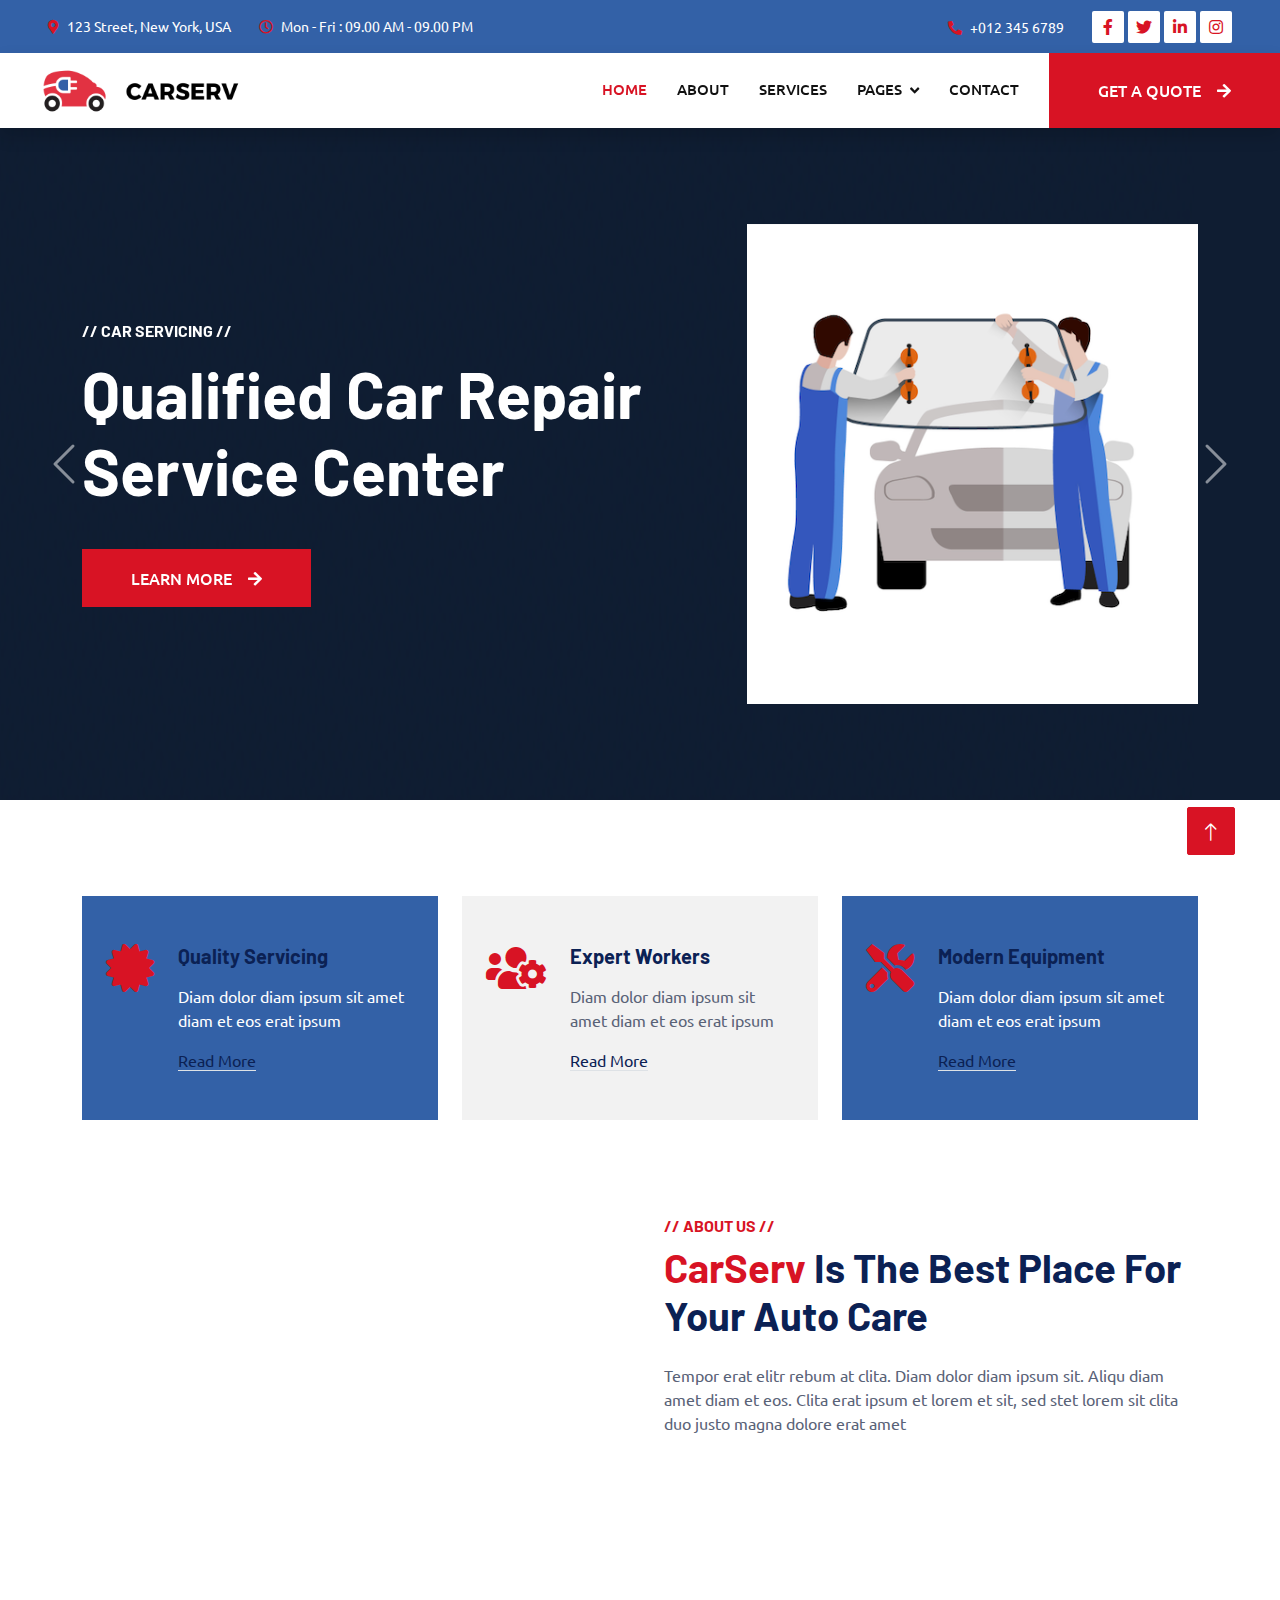
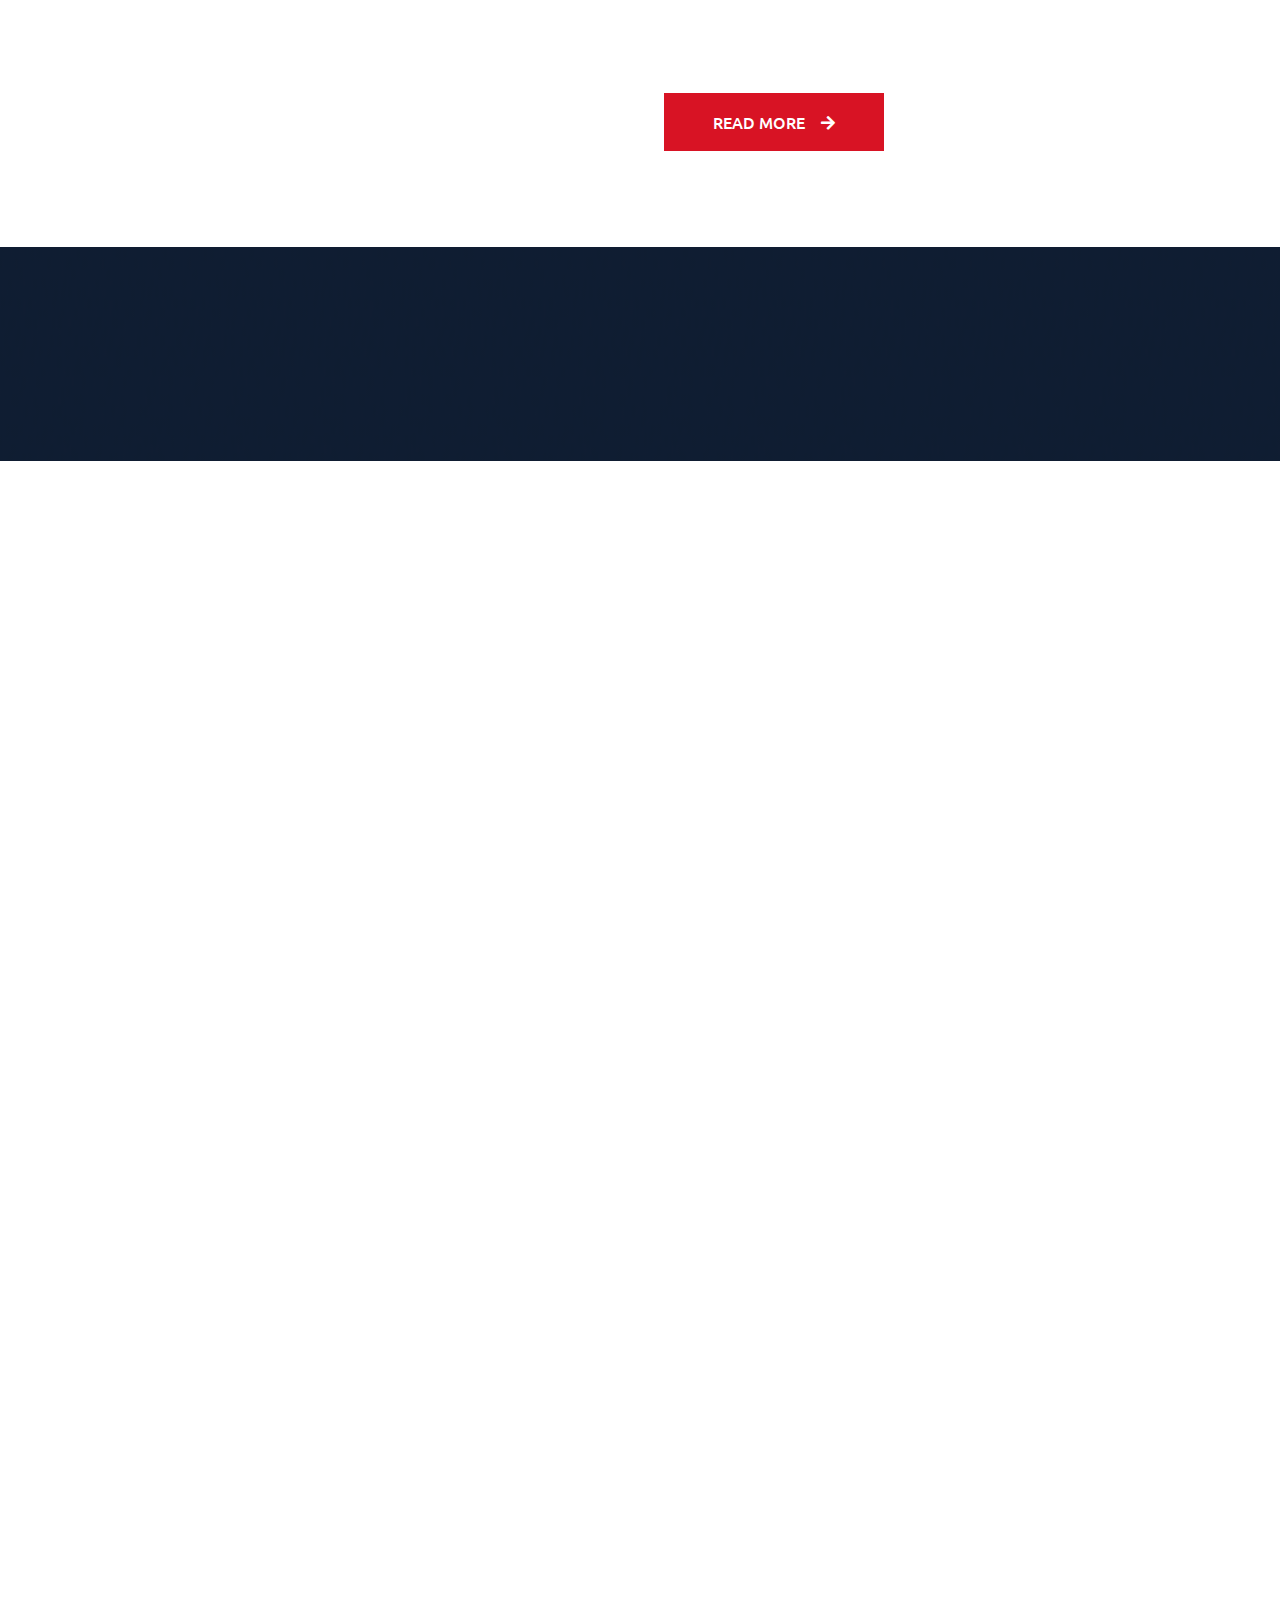
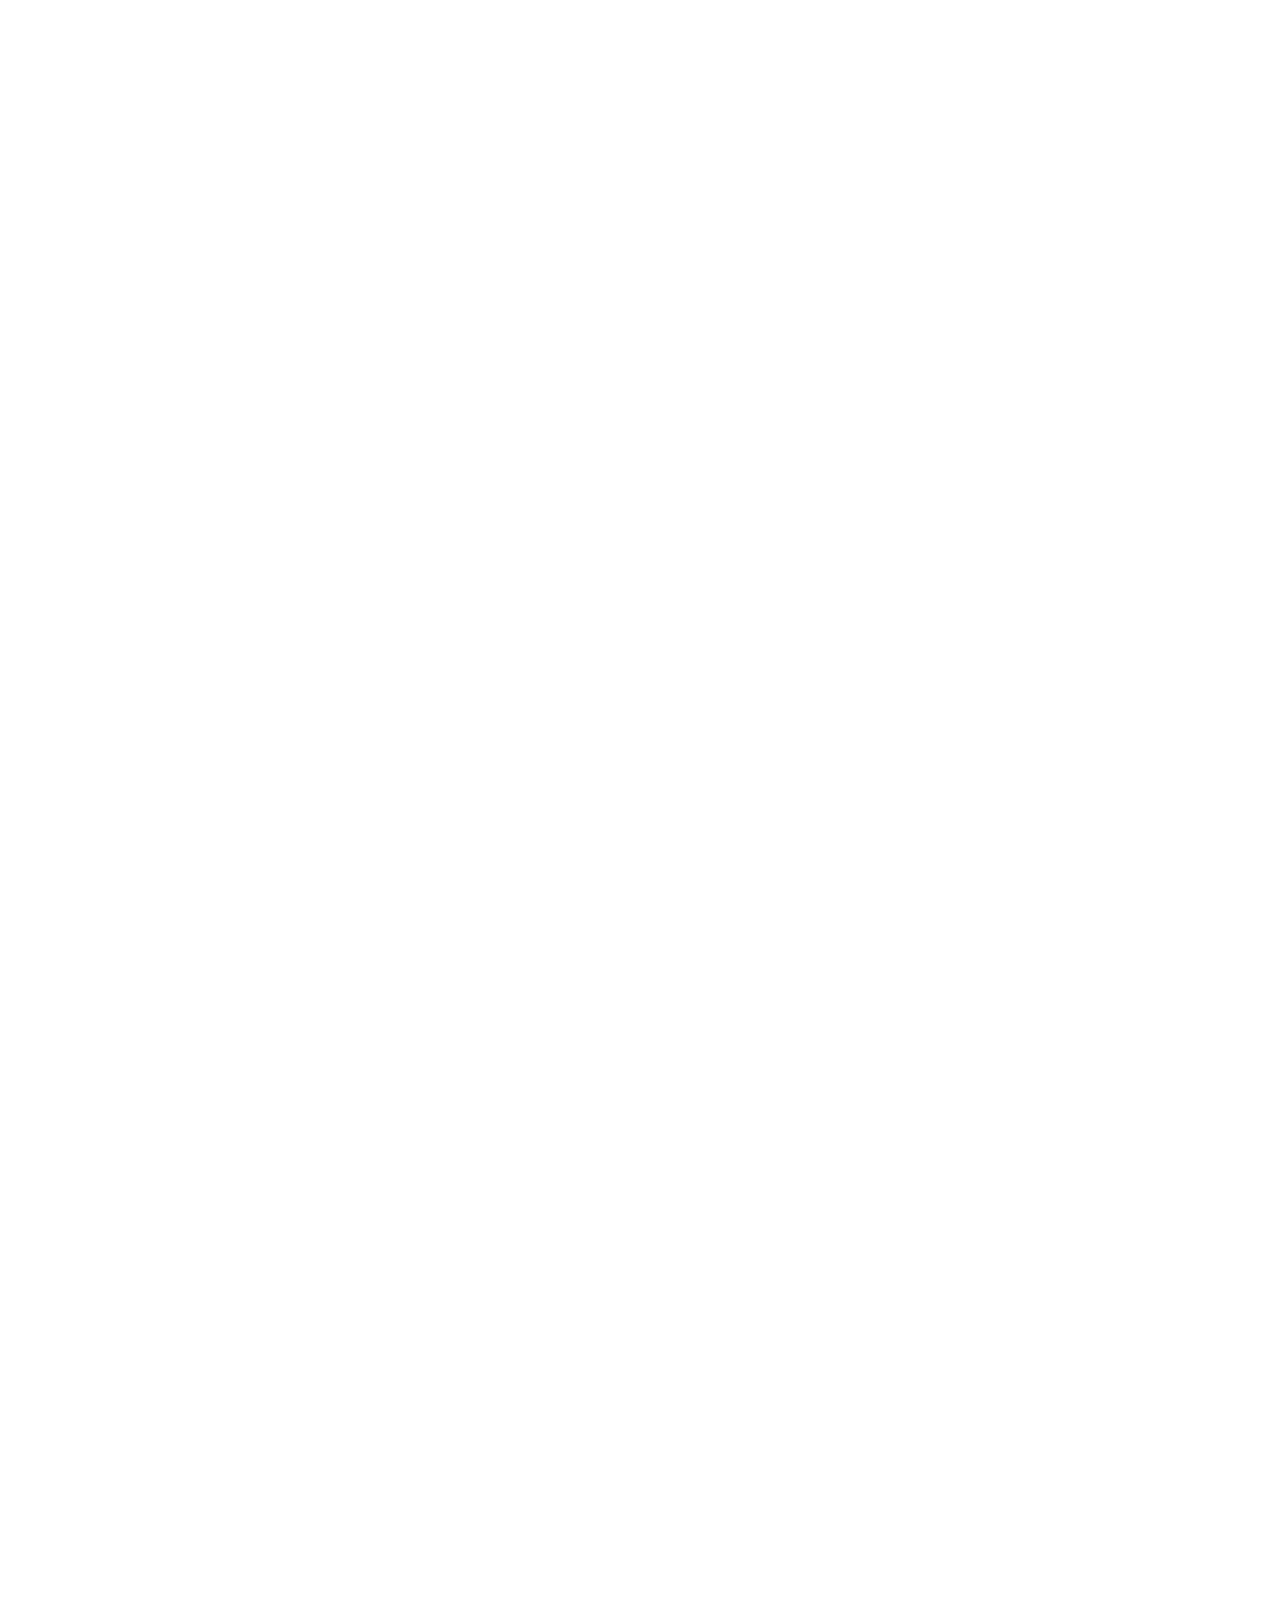
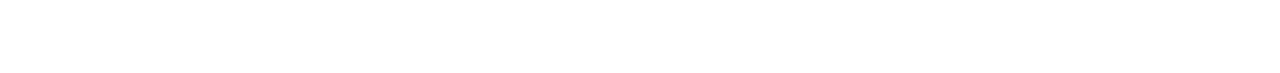
<file: index.html>
<!DOCTYPE html>
<html lang="en">

<head>
    <meta charset="utf-8">
    <title>CarServ - Car Repair HTML Template</title>
    <meta content="width=device-width, initial-scale=1.0" name="viewport">
    <meta content="" name="keywords">
    <meta content="" name="description">

    <!-- Favicon -->
    <link href="img/favicon.ico" rel="icon">

    <!-- Google Web Fonts -->
    <link rel="preconnect" href="https://fonts.googleapis.com">
    <link rel="preconnect" href="https://fonts.gstatic.com" crossorigin>
    <link href="https://fonts.googleapis.com/css2?family=Barlow:wght@600;700&family=Ubuntu:wght@400;500&display=swap" rel="stylesheet"> 

    <!-- Icon Font Stylesheet -->
    <link href="https://cdnjs.cloudflare.com/ajax/libs/font-awesome/5.10.0/css/all.min.css" rel="stylesheet">
    <link href="https://cdn.jsdelivr.net/npm/bootstrap-icons@1.4.1/font/bootstrap-icons.css" rel="stylesheet">

    <!-- Libraries Stylesheet -->
    <link href="lib/animate/animate.min.css" rel="stylesheet">
    <link href="lib/owlcarousel/assets/owl.carousel.min.css" rel="stylesheet">
    <link href="lib/tempusdominus/css/tempusdominus-bootstrap-4.min.css" rel="stylesheet" />

    <!-- Customized Bootstrap Stylesheet -->
    <link href="css/bootstrap.min.css" rel="stylesheet">

    <!-- Template Stylesheet -->
    <link href="css/style.css" rel="stylesheet">
</head>

<body>
    <!-- Spinner Start -->
    <div id="spinner" class="show bg-white position-fixed translate-middle w-100 vh-100 top-50 start-50 d-flex align-items-center justify-content-center">
        <div class="spinner-border text-primary" style="width: 3rem; height: 3rem;" role="status">
            <span class="sr-only">Loading...</span>
        </div>
    </div>
    <!-- Spinner End -->


    <!-- Topbar Start -->
    <div class="container-fluid p-0">
        <div class="row gx-0 d-none d-lg-flex">
            <div class="col-lg-7 px-5 text-start">
                <div class="h-100 d-inline-flex align-items-center py-3 me-4">
                    <small class="fa fa-map-marker-alt text-primary me-2"></small>
                    <small>123 Street, New York, USA</small>
                </div>
                <div class="h-100 d-inline-flex align-items-center py-3">
                    <small class="far fa-clock text-primary me-2"></small>
                    <small>Mon - Fri : 09.00 AM - 09.00 PM</small>
                </div>
            </div>
            <div class="col-lg-5 px-5 text-end">
                <div class="h-100 d-inline-flex align-items-center py-3 me-4">
                    <small class="fa fa-phone-alt text-primary me-2"></small>
                    <small>+012 345 6789</small>
                </div>
                <div class="h-100 d-inline-flex align-items-center">
                    <a class="btn btn-sm-square bg-white text-primary me-1" href=""><i class="fab fa-facebook-f"></i></a>
                    <a class="btn btn-sm-square bg-white text-primary me-1" href=""><i class="fab fa-twitter"></i></a>
                    <a class="btn btn-sm-square bg-white text-primary me-1" href=""><i class="fab fa-linkedin-in"></i></a>
                    <a class="btn btn-sm-square bg-white text-primary me-0" href=""><i class="fab fa-instagram"></i></a>
                </div>
            </div>
        </div>
    </div>
    <!-- Topbar End -->


    <!-- Navbar Start -->
    <nav class="navbar navbar-expand-lg bg-white navbar-light shadow sticky-top p-0">
            <div class="contain">
                <img src="img/logo.png">
            </div>
        </a>
        <button type="button" class="navbar-toggler me-4" data-bs-toggle="collapse" data-bs-target="#navbarCollapse">
            <span class="navbar-toggler-icon"></span>
        </button>
        <div class="collapse navbar-collapse" id="navbarCollapse">
            <div class="navbar-nav ms-auto p-4 p-lg-0">
                <a href="index.html" class="nav-item nav-link active">Home</a>
                <a href="about.html" class="nav-item nav-link">About</a>
                <a href="service.html" class="nav-item nav-link">Services</a>
                <div class="nav-item dropdown">
                    <a href="#" class="nav-link dropdown-toggle" data-bs-toggle="dropdown">Pages</a>
                    <div class="dropdown-menu fade-up m-0">
                        <a href="booking.html" class="dropdown-item">Booking</a>
                        <a href="team.html" class="dropdown-item">Technicians</a>
                        <a href="testimonial.html" class="dropdown-item">Testimonial</a>
                        <a href="404.html" class="dropdown-item">404 Page</a>
                    </div>
                </div>
                <a href="contact.html" class="nav-item nav-link">Contact</a>
            </div>
            <a href="" class="btn btn-primary py-4 px-lg-5 d-none d-lg-block">Get A Quote<i class="fa fa-arrow-right ms-3"></i></a>
        </div>
    </nav>
    <!-- Navbar End -->


    <!-- Carousel Start -->
    <div class="container-fluid p-0 mb-5">
        <div id="header-carousel" class="carousel slide" data-bs-ride="carousel">
            <div class="carousel-inner">
                <div class="carousel-item active">
                    <img src="img/background.png" alt="Image">
                    <div class="carousel-caption d-flex align-items-center">
                        <div class="container">
                            <div class="row align-items-center justify-content-center justify-content-lg-start">
                                <div class="col-10 col-lg-7 text-center text-lg-start">
                                    <h6 class="text-white text-uppercase mb-3 animated slideInDown">// Car Servicing //</h6>
                                    <h1 class="display-3 text-white mb-4 pb-3 animated slideInDown">Qualified Car Repair Service Center</h1>
                                    <a href="" class="btn btn-primary py-3 px-5 animated slideInDown">Learn More<i class="fa fa-arrow-right ms-3"></i></a>
                                </div>
                                <div class="col-lg-5 d-none d-lg-flex animated zoomIn">
                                    <img class="img-fluid" src="img/pic2.png" alt="">
                                </div>
                            </div>
                        </div>
                    </div>
                </div>
                <div class="carousel-item">
                    <img src="img/background.png" alt="Image">
                    <div class="carousel-caption d-flex align-items-center">
                        <div class="container">
                            <div class="row align-items-center justify-content-center justify-content-lg-start">
                                <div class="col-10 col-lg-7 text-center text-lg-start">
                                    <h6 class="text-white text-uppercase mb-3 animated slideInDown">// Car Servicing //</h6>
                                    <h1 class="display-3 text-white mb-4 pb-3 animated slideInDown">Qualified Car Wash Service Center</h1>
                                    <a href="" class="btn btn-primary py-3 px-5 animated slideInDown">Learn More<i class="fa fa-arrow-right ms-3"></i></a>
                                </div>
                                <div class="col-lg-5 d-none d-lg-flex animated zoomIn">
                                    <img class="img-fluid" src="img/pic1.png" alt="">
                                </div>
                            </div>
                        </div>
                    </div>
                </div>
            </div>
            <button class="carousel-control-prev" type="button" data-bs-target="#header-carousel"
                data-bs-slide="prev">
                <span class="carousel-control-prev-icon" aria-hidden="true"></span>
                <span class="visually-hidden">Previous</span>
            </button>
            <button class="carousel-control-next" type="button" data-bs-target="#header-carousel"
                data-bs-slide="next">
                <span class="carousel-control-next-icon" aria-hidden="true"></span>
                <span class="visually-hidden">Next</span>
            </button>
        </div>
    </div>
    <!-- Carousel End -->


    <!-- Service Start -->
    <div class="container-xxl py-5">
        <div class="container">
            <div class="row g-4">
                <div class="col-lg-4 col-md-6 wow fadeInUp" data-wow-delay="0.1s">
                    <div class="d-flex py-5 px-4 back-color">
                        <i class="fa fa-certificate fa-3x text-primary flex-shrink-0"></i>
                        <div class="ps-4">
                            <h5 class="mb-3">Quality Servicing</h5>
                            <p class="white-txt">Diam dolor diam ipsum sit amet diam et eos erat ipsum</p>
                            <a class="text-secondary border-bottom" href="">Read More</a>
                        </div>
                    </div>
                </div>
                <div class="col-lg-4 col-md-6 wow fadeInUp" data-wow-delay="0.3s">
                    <div class="d-flex bg-light py-5 px-4">
                        <i class="fa fa-users-cog fa-3x text-primary flex-shrink-0"></i>
                        <div class="ps-4">
                            <h5 class="mb-3">Expert Workers</h5>
                            <p>Diam dolor diam ipsum sit amet diam et eos erat ipsum</p>
                            <a class="text-secondary border-bottom" href="">Read More</a>
                        </div>
                    </div>
                </div>
                <div class="col-lg-4 col-md-6 wow fadeInUp" data-wow-delay="0.5s">
                    <div class="d-flex py-5 px-4 back-color">
                        <i class="fa fa-tools fa-3x text-primary flex-shrink-0"></i>
                        <div class="ps-4">
                            <h5 class="mb-3">Modern Equipment</h5>
                            <p class="white-txt">Diam dolor diam ipsum sit amet diam et eos erat ipsum</p>
                            <a class="text-secondary border-bottom" href="">Read More</a>
                        </div>
                    </div>
                </div>
            </div>
        </div>
    </div>
    <!-- Service End -->


    <!-- About Start -->
    <div class="container-xxl py-5">
        <div class="container">
            <div class="row g-5">
                <div class="col-lg-6 pt-4" style="min-height: 400px;">
                    <div class="position-relative h-100 wow fadeIn" data-wow-delay="0.1s">
                        <img class="position-absolute img-fluid w-100 h-100" src="img/pic3.png" style="object-fit: cover;" alt="">
                        <div class="position-absolute top-0 end-0 mt-n4 me-n4 py-4 px-5" style="background: rgba(0, 0, 0, .08);">
                            <h1 class="display-4 text-white mb-0">15 <span class="fs-4">Years</span></h1>
                            <h4 class="text-white">Experience</h4>
                        </div>
                    </div>
                </div>
                <div class="col-lg-6">
                    <h6 class="text-primary text-uppercase">// About Us //</h6>
                    <h1 class="mb-4"><span class="text-primary">CarServ</span> Is The Best Place For Your Auto Care</h1>
                    <p class="mb-4">Tempor erat elitr rebum at clita. Diam dolor diam ipsum sit. Aliqu diam amet diam et eos. Clita erat ipsum et lorem et sit, sed stet lorem sit clita duo justo magna dolore erat amet</p>
                    <div class="row g-4 mb-3 pb-3">
                        <div class="col-12 wow fadeIn" data-wow-delay="0.1s">
                            <div class="d-flex">
                                <div class="bg-light d-flex flex-shrink-0 align-items-center justify-content-center mt-1" style="width: 45px; height: 45px;">
                                    <span class="fw-bold text-secondary">01</span>
                                </div>
                                <div class="ps-3">
                                    <h6>Professional & Expert</h6>
                                    <span>Diam dolor diam ipsum sit amet diam et eos</span>
                                </div>
                            </div>
                        </div>
                        <div class="col-12 wow fadeIn" data-wow-delay="0.3s">
                            <div class="d-flex">
                                <div class="bg-light d-flex flex-shrink-0 align-items-center justify-content-center mt-1" style="width: 45px; height: 45px;">
                                    <span class="fw-bold text-secondary">02</span>
                                </div>
                                <div class="ps-3">
                                    <h6>Quality Servicing Center</h6>
                                    <span>Diam dolor diam ipsum sit amet diam et eos</span>
                                </div>
                            </div>
                        </div>
                        <div class="col-12 wow fadeIn" data-wow-delay="0.5s">
                            <div class="d-flex">
                                <div class="bg-light d-flex flex-shrink-0 align-items-center justify-content-center mt-1" style="width: 45px; height: 45px;">
                                    <span class="fw-bold text-secondary">03</span>
                                </div>
                                <div class="ps-3">
                                    <h6>Awards Winning Workers</h6>
                                    <span>Diam dolor diam ipsum sit amet diam et eos</span>
                                </div>
                            </div>
                        </div>
                    </div>
                    <a href="" class="btn btn-primary py-3 px-5">Read More<i class="fa fa-arrow-right ms-3"></i></a>
                </div>
            </div>
        </div>
    </div>
    <!-- About End -->


    <!-- Fact Start -->
    <div class="container-fluid fact bg-dark my-5 py-5">
        <div class="container">
            <div class="row g-4">
                <div class="col-md-6 col-lg-3 text-center wow fadeIn" data-wow-delay="0.1s">
                    <i class="fa fa-check fa-2x text-white mb-3"></i>
                    <h2 class="text-white mb-2" data-toggle="counter-up">1234</h2>
                    <p class="text-white mb-0">Years Experience</p>
                </div>
                <div class="col-md-6 col-lg-3 text-center wow fadeIn" data-wow-delay="0.3s">
                    <i class="fa fa-users-cog fa-2x text-white mb-3"></i>
                    <h2 class="text-white mb-2" data-toggle="counter-up">1234</h2>
                    <p class="text-white mb-0">Expert Technicians</p>
                </div>
                <div class="col-md-6 col-lg-3 text-center wow fadeIn" data-wow-delay="0.5s">
                    <i class="fa fa-users fa-2x text-white mb-3"></i>
                    <h2 class="text-white mb-2" data-toggle="counter-up">1234</h2>
                    <p class="text-white mb-0">Satisfied Clients</p>
                </div>
                <div class="col-md-6 col-lg-3 text-center wow fadeIn" data-wow-delay="0.7s">
                    <i class="fa fa-car fa-2x text-white mb-3"></i>
                    <h2 class="text-white mb-2" data-toggle="counter-up">1234</h2>
                    <p class="text-white mb-0">Compleate Projects</p>
                </div>
            </div>
        </div>
    </div>
    <!-- Fact End -->


    <!-- Service Start -->
    <div class="container-xxl service py-5">
        <div class="container">
            <div class="text-center wow fadeInUp" data-wow-delay="0.1s">
                <h6 class="text-primary text-uppercase">// Our Services //</h6>
                <h1 class="mb-5">Explore Our Services</h1>
            </div>
            <div class="row g-4 wow fadeInUp" data-wow-delay="0.3s">
                <div class="col-lg-4">
                    <div class="nav w-100 nav-pills me-4">
                        <button class="nav-link w-100 d-flex align-items-center text-start p-4 mb-4 active" data-bs-toggle="pill" data-bs-target="#tab-pane-1" type="button">
                            <i class="fa fa-car-side fa-2x me-3"></i>
                            <h4 class="m-0">Diagnostic Test</h4>
                        </button>
                        <button class="nav-link w-100 d-flex align-items-center text-start p-4 mb-4" data-bs-toggle="pill" data-bs-target="#tab-pane-2" type="button">
                            <i class="fa fa-car fa-2x me-3"></i>
                            <h4 class="m-0">Engine Servicing</h4>
                        </button>
                        <button class="nav-link w-100 d-flex align-items-center text-start p-4 mb-4" data-bs-toggle="pill" data-bs-target="#tab-pane-3" type="button">
                            <i class="fa fa-cog fa-2x me-3"></i>
                            <h4 class="m-0">Tires Replacement</h4>
                        </button>
                        <button class="nav-link w-100 d-flex align-items-center text-start p-4 mb-0" data-bs-toggle="pill" data-bs-target="#tab-pane-4" type="button">
                            <i class="fa fa-oil-can fa-2x me-3"></i>
                            <h4 class="m-0">Oil Changing</h4>
                        </button>
                    </div>
                </div>
                <div class="col-lg-8">
                    <div class="tab-content w-100">
                        <div class="tab-pane fade show active" id="tab-pane-1">
                            <div class="row g-4">
                                <div class="col-md-6" style="min-height: 350px;">
                                    <div class="position-relative h-100">
                                        <img class="position-absolute img-fluid w-100 h-100" src="img/pic4.png"
                                            style="object-fit: cover;" alt="">
                                    </div>
                                </div>
                                <div class="col-md-6">
                                    <h3 class="mb-3">15 Years Of Experience In Auto Servicing</h3>
                                    <p class="mb-4">Tempor erat elitr rebum at clita. Diam dolor diam ipsum sit. Aliqu diam amet diam et eos. Clita erat ipsum et lorem et sit, sed stet lorem sit clita duo justo magna dolore erat amet</p>
                                    <p><i class="fa fa-check text-success me-3"></i>Quality Servicing</p>
                                    <p><i class="fa fa-check text-success me-3"></i>Expert Workers</p>
                                    <p><i class="fa fa-check text-success me-3"></i>Modern Equipment</p>
                                    <a href="" class="btn btn-primary py-3 px-5 mt-3">Read More<i class="fa fa-arrow-right ms-3"></i></a>
                                </div>
                            </div>
                        </div>
                        <div class="tab-pane fade" id="tab-pane-2">
                            <div class="row g-4">
                                <div class="col-md-6" style="min-height: 350px;">
                                    <div class="position-relative h-100">
                                        <img class="position-absolute img-fluid w-100 h-100" src="img/service-2.jpg"
                                            style="object-fit: cover;" alt="">
                                    </div>
                                </div>
                                <div class="col-md-6">
                                    <h3 class="mb-3">15 Years Of Experience In Auto Servicing</h3>
                                    <p class="mb-4">Tempor erat elitr rebum at clita. Diam dolor diam ipsum sit. Aliqu diam amet diam et eos. Clita erat ipsum et lorem et sit, sed stet lorem sit clita duo justo magna dolore erat amet</p>
                                    <p><i class="fa fa-check text-success me-3"></i>Quality Servicing</p>
                                    <p><i class="fa fa-check text-success me-3"></i>Expert Workers</p>
                                    <p><i class="fa fa-check text-success me-3"></i>Modern Equipment</p>
                                    <a href="" class="btn btn-primary py-3 px-5 mt-3">Read More<i class="fa fa-arrow-right ms-3"></i></a>
                                </div>
                            </div>
                        </div>
                        <div class="tab-pane fade" id="tab-pane-3">
                            <div class="row g-4">
                                <div class="col-md-6" style="min-height: 350px;">
                                    <div class="position-relative h-100">
                                        <img class="position-absolute img-fluid w-100 h-100" src="img/service-3.jpg"
                                            style="object-fit: cover;" alt="">
                                    </div>
                                </div>
                                <div class="col-md-6">
                                    <h3 class="mb-3">15 Years Of Experience In Auto Servicing</h3>
                                    <p class="mb-4">Tempor erat elitr rebum at clita. Diam dolor diam ipsum sit. Aliqu diam amet diam et eos. Clita erat ipsum et lorem et sit, sed stet lorem sit clita duo justo magna dolore erat amet</p>
                                    <p><i class="fa fa-check text-success me-3"></i>Quality Servicing</p>
                                    <p><i class="fa fa-check text-success me-3"></i>Expert Workers</p>
                                    <p><i class="fa fa-check text-success me-3"></i>Modern Equipment</p>
                                    <a href="" class="btn btn-primary py-3 px-5 mt-3">Read More<i class="fa fa-arrow-right ms-3"></i></a>
                                </div>
                            </div>
                        </div>
                        <div class="tab-pane fade" id="tab-pane-4">
                            <div class="row g-4">
                                <div class="col-md-6" style="min-height: 350px;">
                                    <div class="position-relative h-100">
                                        <img class="position-absolute img-fluid w-100 h-100" src="img/service-4.jpg"
                                            style="object-fit: cover;" alt="">
                                    </div>
                                </div>
                                <div class="col-md-6">
                                    <h3 class="mb-3">15 Years Of Experience In Auto Servicing</h3>
                                    <p class="mb-4">Tempor erat elitr rebum at clita. Diam dolor diam ipsum sit. Aliqu diam amet diam et eos. Clita erat ipsum et lorem et sit, sed stet lorem sit clita duo justo magna dolore erat amet</p>
                                    <p><i class="fa fa-check text-success me-3"></i>Quality Servicing</p>
                                    <p><i class="fa fa-check text-success me-3"></i>Expert Workers</p>
                                    <p><i class="fa fa-check text-success me-3"></i>Modern Equipment</p>
                                    <a href="" class="btn btn-primary py-3 px-5 mt-3">Read More<i class="fa fa-arrow-right ms-3"></i></a>
                                </div>
                            </div>
                        </div>
                    </div>
                </div>
            </div>
        </div>
    </div>
    <!-- Service End -->


    <!-- Booking Start -->
    <div class="container-fluid bg-secondary booking my-5 wow fadeInUp" data-wow-delay="0.1s">
        <div class="container">
            <div class="row gx-5">
                <div class="col-lg-6 py-5">
                    <div class="py-5">
                        <h1 class="text-white mb-4">Certified and Award Winning Car Repair Service Provider</h1>
                        <p class="text-white mb-0">Eirmod sed tempor lorem ut dolores. Aliquyam sit sadipscing kasd ipsum. Dolor ea et dolore et at sea ea at dolor, justo ipsum duo rebum sea invidunt voluptua. Eos vero eos vero ea et dolore eirmod et. Dolores diam duo invidunt lorem. Elitr ut dolores magna sit. Sea dolore sanctus sed et. Takimata takimata sanctus sed.</p>
                    </div>
                </div>
                <div class="col-lg-6">
                    <div class="bg-primary h-100 d-flex flex-column justify-content-center text-center p-5 wow zoomIn" data-wow-delay="0.6s">
                        <h1 class="text-white mb-4">Book For A Service</h1>
                        <form>
                            <div class="row g-3">
                                <div class="col-12 col-sm-6">
                                    <input type="text" class="form-control border-0" placeholder="Your Name" style="height: 55px;">
                                </div>
                                <div class="col-12 col-sm-6">
                                    <input type="email" class="form-control border-0" placeholder="Your Email" style="height: 55px;">
                                </div>
                                <div class="col-12 col-sm-6">
                                    <select class="form-select border-0" style="height: 55px;">
                                        <option selected>Select A Service</option>
                                        <option value="1">Service 1</option>
                                        <option value="2">Service 2</option>
                                        <option value="3">Service 3</option>
                                    </select>
                                </div>
                                <div class="col-12 col-sm-6">
                                    <div class="date" id="date1" data-target-input="nearest">
                                        <input type="text"
                                            class="form-control border-0 datetimepicker-input"
                                            placeholder="Service Date" data-target="#date1" data-toggle="datetimepicker" style="height: 55px;">
                                    </div>
                                </div>
                                <div class="col-12">
                                    <textarea class="form-control border-0" placeholder="Special Request"></textarea>
                                </div>
                                <div class="col-12">
                                    <button class="btn btn-secondary w-100 py-3" type="submit">Book Now</button>
                                </div>
                            </div>
                        </form>
                    </div>
                </div>
            </div>
        </div>
    </div>
    <!-- Booking End -->


    <!-- Team Start -->
    <div class="container-xxl py-5">
        <div class="container">
            <div class="text-center wow fadeInUp" data-wow-delay="0.1s">
                <h6 class="text-primary text-uppercase">// Our Technicians //</h6>
                <h1 class="mb-5">Our Expert Technicians</h1>
            </div>
            <div class="row g-4">
                <div class="col-lg-3 col-md-6 wow fadeInUp" data-wow-delay="0.1s">
                    <div class="team-item">
                        <div class="position-relative overflow-hidden">
                            <img class="img-fluid" src="img/team-1.jpg" alt="">
                            <div class="team-overlay position-absolute start-0 top-0 w-100 h-100">
                                <a class="btn btn-square mx-1" href=""><i class="fab fa-facebook-f"></i></a>
                                <a class="btn btn-square mx-1" href=""><i class="fab fa-twitter"></i></a>
                                <a class="btn btn-square mx-1" href=""><i class="fab fa-instagram"></i></a>
                            </div>
                        </div>
                        <div class="bg-light text-center p-4">
                            <h5 class="fw-bold mb-0">Full Name</h5>
                            <small>Designation</small>
                        </div>
                    </div>
                </div>
                <div class="col-lg-3 col-md-6 wow fadeInUp" data-wow-delay="0.3s">
                    <div class="team-item">
                        <div class="position-relative overflow-hidden">
                            <img class="img-fluid" src="img/team-2.jpg" alt="">
                            <div class="team-overlay position-absolute start-0 top-0 w-100 h-100">
                                <a class="btn btn-square mx-1" href=""><i class="fab fa-facebook-f"></i></a>
                                <a class="btn btn-square mx-1" href=""><i class="fab fa-twitter"></i></a>
                                <a class="btn btn-square mx-1" href=""><i class="fab fa-instagram"></i></a>
                            </div>
                        </div>
                        <div class="bg-light text-center p-4">
                            <h5 class="fw-bold mb-0">Full Name</h5>
                            <small>Designation</small>
                        </div>
                    </div>
                </div>
                <div class="col-lg-3 col-md-6 wow fadeInUp" data-wow-delay="0.5s">
                    <div class="team-item">
                        <div class="position-relative overflow-hidden">
                            <img class="img-fluid" src="img/team-3.jpg" alt="">
                            <div class="team-overlay position-absolute start-0 top-0 w-100 h-100">
                                <a class="btn btn-square mx-1" href=""><i class="fab fa-facebook-f"></i></a>
                                <a class="btn btn-square mx-1" href=""><i class="fab fa-twitter"></i></a>
                                <a class="btn btn-square mx-1" href=""><i class="fab fa-instagram"></i></a>
                            </div>
                        </div>
                        <div class="bg-light text-center p-4">
                            <h5 class="fw-bold mb-0">Full Name</h5>
                            <small>Designation</small>
                        </div>
                    </div>
                </div>
                <div class="col-lg-3 col-md-6 wow fadeInUp" data-wow-delay="0.7s">
                    <div class="team-item">
                        <div class="position-relative overflow-hidden">
                            <img class="img-fluid" src="img/team-4.jpg" alt="">
                            <div class="team-overlay position-absolute start-0 top-0 w-100 h-100">
                                <a class="btn btn-square mx-1" href=""><i class="fab fa-facebook-f"></i></a>
                                <a class="btn btn-square mx-1" href=""><i class="fab fa-twitter"></i></a>
                                <a class="btn btn-square mx-1" href=""><i class="fab fa-instagram"></i></a>
                            </div>
                        </div>
                        <div class="bg-light text-center p-4">
                            <h5 class="fw-bold mb-0">Full Name</h5>
                            <small>Designation</small>
                        </div>
                    </div>
                </div>
            </div>
        </div>
    </div>
    <!-- Team End -->


    <!-- Testimonial Start -->
    <div class="container-xxl py-5 wow fadeInUp" data-wow-delay="0.1s">
        <div class="container">
            <div class="text-center">
                <h6 class="text-primary text-uppercase">// Testimonial //</h6>
                <h1 class="mb-5">Our Clients Say!</h1>
            </div>
            <div class="owl-carousel testimonial-carousel position-relative">
                <div class="testimonial-item text-center">
                    <img class="bg-light rounded-circle p-2 mx-auto mb-3" src="img/testimonial-1.jpg" style="width: 80px; height: 80px;">
                    <h5 class="mb-0">Client Name</h5>
                    <p>Profession</p>
                    <div class="testimonial-text bg-light text-center p-4">
                    <p class="mb-0">Tempor erat elitr rebum at clita. Diam dolor diam ipsum sit diam amet diam et eos. Clita erat ipsum et lorem et sit.</p>
                    </div>
                </div>
                <div class="testimonial-item text-center">
                    <img class="bg-light rounded-circle p-2 mx-auto mb-3" src="img/testimonial-2.jpg" style="width: 80px; height: 80px;">
                    <h5 class="mb-0">Client Name</h5>
                    <p>Profession</p>
                    <div class="testimonial-text bg-light text-center p-4">
                    <p class="mb-0">Tempor erat elitr rebum at clita. Diam dolor diam ipsum sit diam amet diam et eos. Clita erat ipsum et lorem et sit.</p>
                    </div>
                </div>
                <div class="testimonial-item text-center">
                    <img class="bg-light rounded-circle p-2 mx-auto mb-3" src="img/testimonial-3.jpg" style="width: 80px; height: 80px;">
                    <h5 class="mb-0">Client Name</h5>
                    <p>Profession</p>
                    <div class="testimonial-text bg-light text-center p-4">
                    <p class="mb-0">Tempor erat elitr rebum at clita. Diam dolor diam ipsum sit diam amet diam et eos. Clita erat ipsum et lorem et sit.</p>
                    </div>
                </div>
                <div class="testimonial-item text-center">
                    <img class="bg-light rounded-circle p-2 mx-auto mb-3" src="img/testimonial-4.jpg" style="width: 80px; height: 80px;">
                    <h5 class="mb-0">Client Name</h5>
                    <p>Profession</p>
                    <div class="testimonial-text bg-light text-center p-4">
                    <p class="mb-0">Tempor erat elitr rebum at clita. Diam dolor diam ipsum sit diam amet diam et eos. Clita erat ipsum et lorem et sit.</p>
                    </div>
                </div>
            </div>
        </div>
    </div>
    <!-- Testimonial End -->


    <!-- Footer Start -->
    <div class="container-fluid bg-dark text-light footer pt-5 mt-5 wow fadeIn" data-wow-delay="0.1s">
        <div class="container py-5">
            <div class="row g-5">
                <div class="col-lg-3 col-md-6">
                    <h4 class="text-light mb-4">Address</h4>
                    <p class="mb-2"><i class="fa fa-map-marker-alt me-3"></i>123 Street, New York, USA</p>
                    <p class="mb-2"><i class="fa fa-phone-alt me-3"></i>+012 345 67890</p>
                    <p class="mb-2"><i class="fa fa-envelope me-3"></i>info@example.com</p>
                    <div class="d-flex pt-2">
                        <a class="btn btn-outline-light btn-social" href=""><i class="fab fa-twitter"></i></a>
                        <a class="btn btn-outline-light btn-social" href=""><i class="fab fa-facebook-f"></i></a>
                        <a class="btn btn-outline-light btn-social" href=""><i class="fab fa-youtube"></i></a>
                        <a class="btn btn-outline-light btn-social" href=""><i class="fab fa-linkedin-in"></i></a>
                    </div>
                </div>
                <div class="col-lg-3 col-md-6">
                    <h4 class="text-light mb-4">Opening Hours</h4>
                    <h6 class="text-light">Monday - Friday:</h6>
                    <p class="mb-4">09.00 AM - 09.00 PM</p>
                    <h6 class="text-light">Saturday - Sunday:</h6>
                    <p class="mb-0">09.00 AM - 12.00 PM</p>
                </div>
                <div class="col-lg-3 col-md-6">
                    <h4 class="text-light mb-4">Services</h4>
                    <a class="btn btn-link" href="">Diagnostic Test</a>
                    <a class="btn btn-link" href="">Engine Servicing</a>
                    <a class="btn btn-link" href="">Tires Replacement</a>
                    <a class="btn btn-link" href="">Oil Changing</a>
                    <a class="btn btn-link" href="">Vacuam Cleaning</a>
                </div>
                <div class="col-lg-3 col-md-6">
                    <h4 class="text-light mb-4">Newsletter</h4>
                    <p>Dolor amet sit justo amet elitr clita ipsum elitr est.</p>
                    <div class="position-relative mx-auto" style="max-width: 400px;">
                        <input class="form-control border-0 w-100 py-3 ps-4 pe-5" type="text" placeholder="Your email">
                        <button type="button" class="btn btn-primary py-2 position-absolute top-0 end-0 mt-2 me-2">SignUp</button>
                    </div>
                </div>
            </div>
        </div>
        <div class="container">
            <div class="copyright">
                <div class="row">
                    <div class="col-md-6 text-center text-md-start mb-3 mb-md-0">
                        &copy; <a class="border-bottom" href="#">Your Site Name</a>, All Right Reserved.

                        <!--/*** This template is free as long as you keep the footer author’s credit link/attribution link/backlink. If you'd like to use the template without the footer author’s credit link/attribution link/backlink, you can purchase the Credit Removal License from "https://htmlcodex.com/credit-removal". Thank you for your support. ***/-->
                        Designed By <a class="border-bottom" href="https://htmlcodex.com">HTML Codex</a>
                        <br>Distributed By: <a class="border-bottom" href="https://themewagon.com" target="_blank">ThemeWagon</a>
                    </div>
                    <div class="col-md-6 text-center text-md-end">
                        <div class="footer-menu">
                            <a href="">Home</a>
                            <a href="">Cookies</a>
                            <a href="">Help</a>
                            <a href="">FQAs</a>
                        </div>
                    </div>
                </div>
            </div>
        </div>
    </div>
    <!-- Footer End -->


    <!-- Back to Top -->
    <a href="#" class="btn btn-lg btn-primary btn-lg-square back-to-top"><i class="bi bi-arrow-up"></i></a>


    <!-- JavaScript Libraries -->
    <script src="https://code.jquery.com/jquery-3.4.1.min.js"></script>
    <script src="https://cdn.jsdelivr.net/npm/bootstrap@5.0.0/dist/js/bootstrap.bundle.min.js"></script>
    <script src="lib/wow/wow.min.js"></script>
    <script src="lib/easing/easing.min.js"></script>
    <script src="lib/waypoints/waypoints.min.js"></script>
    <script src="lib/counterup/counterup.min.js"></script>
    <script src="lib/owlcarousel/owl.carousel.min.js"></script>
    <script src="lib/tempusdominus/js/moment.min.js"></script>
    <script src="lib/tempusdominus/js/moment-timezone.min.js"></script>
    <script src="lib/tempusdominus/js/tempusdominus-bootstrap-4.min.js"></script>

    <!-- Template Javascript -->
    <script src="js/main.js"></script>
</body>

</html>
</file>
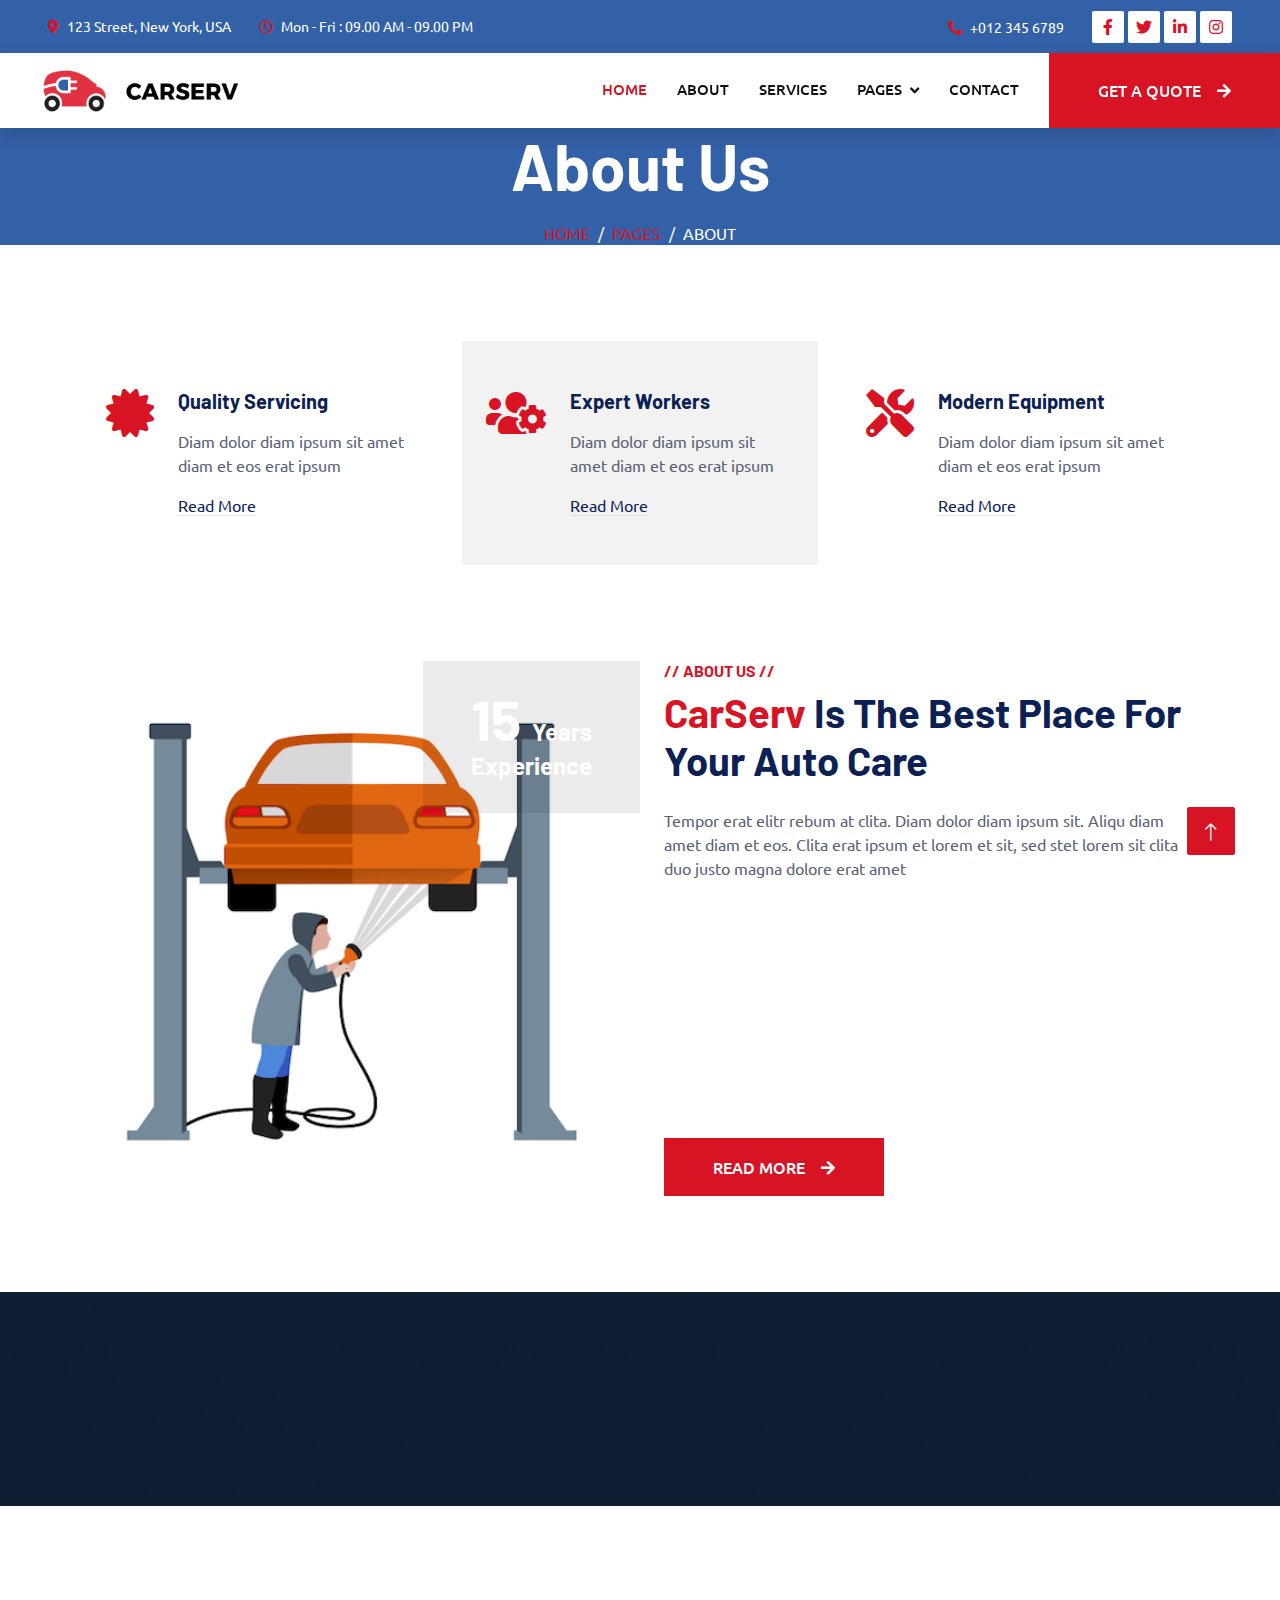
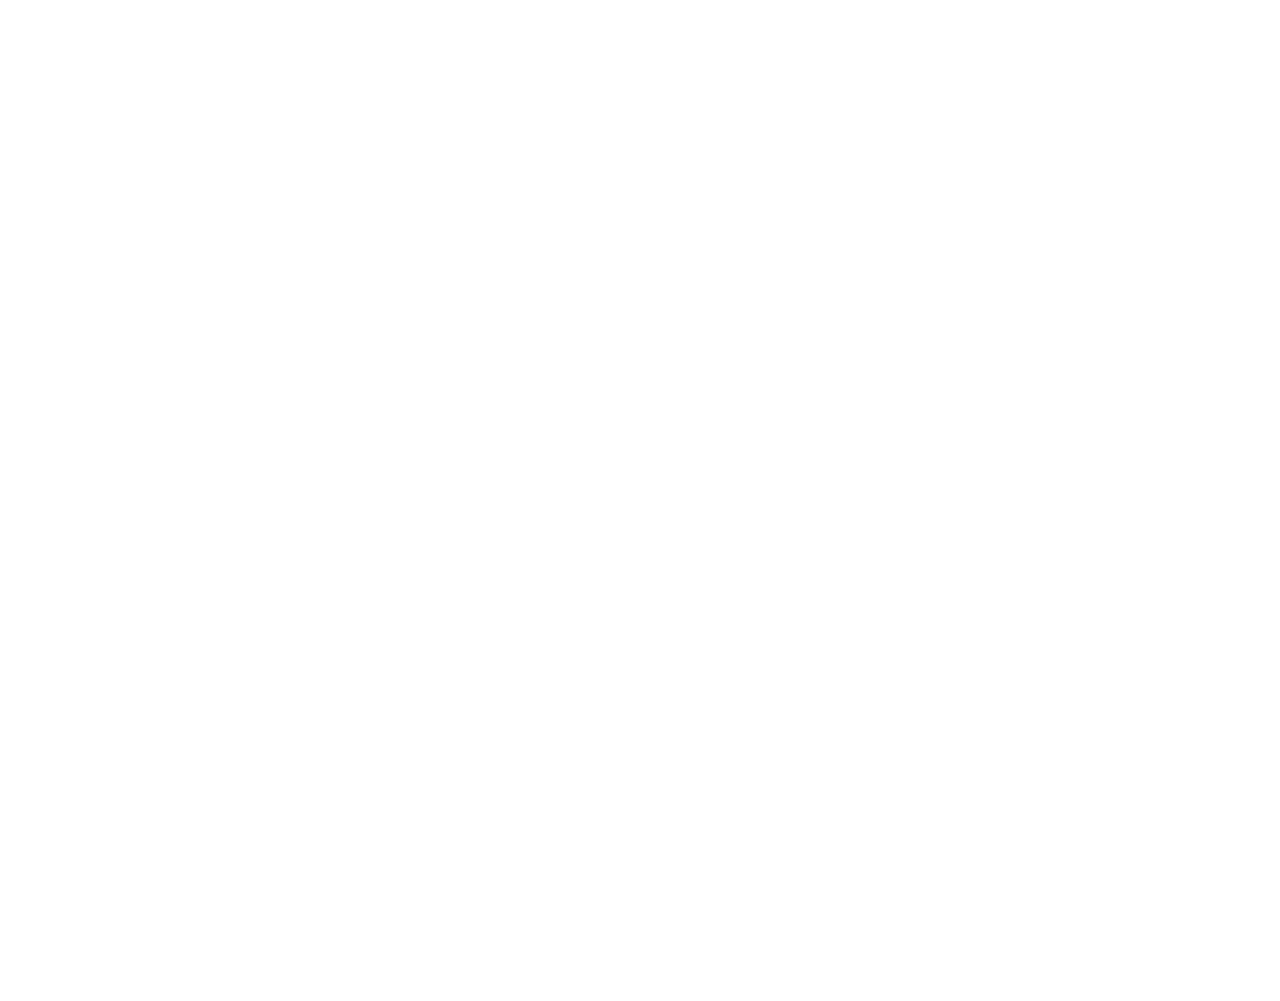
<file: about.html>
<!DOCTYPE html>
<html lang="en">

<head>
    <meta charset="utf-8">
    <title>CarServ - Car Repair HTML Template</title>
    <meta content="width=device-width, initial-scale=1.0" name="viewport">
    <meta content="" name="keywords">
    <meta content="" name="description">

    <!-- Favicon -->
    <link href="img/favicon.ico" rel="icon">

    <!-- Google Web Fonts -->
    <link rel="preconnect" href="https://fonts.googleapis.com">
    <link rel="preconnect" href="https://fonts.gstatic.com" crossorigin>
    <link href="https://fonts.googleapis.com/css2?family=Barlow:wght@600;700&family=Ubuntu:wght@400;500&display=swap" rel="stylesheet"> 

    <!-- Icon Font Stylesheet -->
    <link href="https://cdnjs.cloudflare.com/ajax/libs/font-awesome/5.10.0/css/all.min.css" rel="stylesheet">
    <link href="https://cdn.jsdelivr.net/npm/bootstrap-icons@1.4.1/font/bootstrap-icons.css" rel="stylesheet">

    <!-- Libraries Stylesheet -->
    <link href="lib/animate/animate.min.css" rel="stylesheet">
    <link href="lib/owlcarousel/assets/owl.carousel.min.css" rel="stylesheet">
    <link href="lib/tempusdominus/css/tempusdominus-bootstrap-4.min.css" rel="stylesheet" />

    <!-- Customized Bootstrap Stylesheet -->
    <link href="css/bootstrap.min.css" rel="stylesheet">

    <!-- Template Stylesheet -->
    <link href="css/style.css" rel="stylesheet">
</head>

<body>
    <!-- Spinner Start -->
    <div id="spinner" class="show bg-white position-fixed translate-middle w-100 vh-100 top-50 start-50 d-flex align-items-center justify-content-center">
        <div class="spinner-border text-primary" style="width: 3rem; height: 3rem;" role="status">
            <span class="sr-only">Loading...</span>
        </div>
    </div>
    <!-- Spinner End -->


    <!-- Topbar Start -->
    <div class="container-fluid p-0">
        <div class="row gx-0 d-none d-lg-flex">
            <div class="col-lg-7 px-5 text-start">
                <div class="h-100 d-inline-flex align-items-center py-3 me-4">
                    <small class="fa fa-map-marker-alt text-primary me-2"></small>
                    <small>123 Street, New York, USA</small>
                </div>
                <div class="h-100 d-inline-flex align-items-center py-3">
                    <small class="far fa-clock text-primary me-2"></small>
                    <small>Mon - Fri : 09.00 AM - 09.00 PM</small>
                </div>
            </div>
            <div class="col-lg-5 px-5 text-end">
                <div class="h-100 d-inline-flex align-items-center py-3 me-4">
                    <small class="fa fa-phone-alt text-primary me-2"></small>
                    <small>+012 345 6789</small>
                </div>
                <div class="h-100 d-inline-flex align-items-center">
                    <a class="btn btn-sm-square bg-white text-primary me-1" href=""><i class="fab fa-facebook-f"></i></a>
                    <a class="btn btn-sm-square bg-white text-primary me-1" href=""><i class="fab fa-twitter"></i></a>
                    <a class="btn btn-sm-square bg-white text-primary me-1" href=""><i class="fab fa-linkedin-in"></i></a>
                    <a class="btn btn-sm-square bg-white text-primary me-0" href=""><i class="fab fa-instagram"></i></a>
                </div>
            </div>
        </div>
    </div>
    <!-- Topbar End -->


    <!-- Navbar Start -->
    <nav class="navbar navbar-expand-lg bg-white navbar-light shadow sticky-top p-0">
        <div class="contain">
            <img src="img/logo.png">
        </div>
    </a>
    <button type="button" class="navbar-toggler me-4" data-bs-toggle="collapse" data-bs-target="#navbarCollapse">
        <span class="navbar-toggler-icon"></span>
    </button>
    <div class="collapse navbar-collapse" id="navbarCollapse">
        <div class="navbar-nav ms-auto p-4 p-lg-0">
            <a href="index.html" class="nav-item nav-link active">Home</a>
            <a href="about.html" class="nav-item nav-link">About</a>
            <a href="service.html" class="nav-item nav-link">Services</a>
            <div class="nav-item dropdown">
                <a href="#" class="nav-link dropdown-toggle" data-bs-toggle="dropdown">Pages</a>
                <div class="dropdown-menu fade-up m-0">
                    <a href="booking.html" class="dropdown-item">Booking</a>
                    <a href="team.html" class="dropdown-item">Technicians</a>
                    <a href="testimonial.html" class="dropdown-item">Testimonial</a>
                    <a href="404.html" class="dropdown-item">404 Page</a>
                </div>
            </div>
            <a href="contact.html" class="nav-item nav-link">Contact</a>
        </div>
        <a href="" class="btn btn-primary py-4 px-lg-5 d-none d-lg-block">Get A Quote<i class="fa fa-arrow-right ms-3"></i></a>
    </div>
</nav>
<!-- Navbar End -->


    <!-- Page Header Start -->
    <div class="container-fluid page-header mb-5 p-0" style="background-image: url(img/background.png>
        <div class="container-fluid page-header-inner py-5">
            <div class="container text-center">
                <h1 class="display-3 text-white mb-3 animated slideInDown">About Us</h1>
                <nav aria-label="breadcrumb">
                    <ol class="breadcrumb justify-content-center text-uppercase">
                        <li class="breadcrumb-item"><a href="#">Home</a></li>
                        <li class="breadcrumb-item"><a href="#">Pages</a></li>
                        <li class="breadcrumb-item text-white active" aria-current="page">About</li>
                    </ol>
                </nav>
            </div>
        </div>
    </div>
    <!-- Page Header End -->


    <!-- Service Start -->
    <div class="container-xxl py-5">
        <div class="container">
            <div class="row g-4">
                <div class="col-lg-4 col-md-6 wow fadeInUp" data-wow-delay="0.1s">
                    <div class="d-flex py-5 px-4">
                        <i class="fa fa-certificate fa-3x text-primary flex-shrink-0"></i>
                        <div class="ps-4">
                            <h5 class="mb-3">Quality Servicing</h5>
                            <p>Diam dolor diam ipsum sit amet diam et eos erat ipsum</p>
                            <a class="text-secondary border-bottom" href="">Read More</a>
                        </div>
                    </div>
                </div>
                <div class="col-lg-4 col-md-6 wow fadeInUp" data-wow-delay="0.3s">
                    <div class="d-flex bg-light py-5 px-4">
                        <i class="fa fa-users-cog fa-3x text-primary flex-shrink-0"></i>
                        <div class="ps-4">
                            <h5 class="mb-3">Expert Workers</h5>
                            <p>Diam dolor diam ipsum sit amet diam et eos erat ipsum</p>
                            <a class="text-secondary border-bottom" href="">Read More</a>
                        </div>
                    </div>
                </div>
                <div class="col-lg-4 col-md-6 wow fadeInUp" data-wow-delay="0.5s">
                    <div class="d-flex py-5 px-4">
                        <i class="fa fa-tools fa-3x text-primary flex-shrink-0"></i>
                        <div class="ps-4">
                            <h5 class="mb-3">Modern Equipment</h5>
                            <p>Diam dolor diam ipsum sit amet diam et eos erat ipsum</p>
                            <a class="text-secondary border-bottom" href="">Read More</a>
                        </div>
                    </div>
                </div>
            </div>
        </div>
    </div>
    <!-- Service End -->


    <!-- About Start -->
    <div class="container-xxl py-5">
        <div class="container">
            <div class="row g-5">
                <div class="col-lg-6 pt-4" style="min-height: 400px;">
                    <div class="position-relative h-100 wow fadeIn" data-wow-delay="0.1s">
                        <img class="position-absolute img-fluid w-100 h-100" src="img/pic1.png" style="object-fit: cover;" alt="">
                        <div class="position-absolute top-0 end-0 mt-n4 me-n4 py-4 px-5" style="background: rgba(0, 0, 0, .08);">
                            <h1 class="display-4 text-white mb-0">15 <span class="fs-4">Years</span></h1>
                            <h4 class="text-white">Experience</h4>
                        </div>
                    </div>
                </div>
                <div class="col-lg-6">
                    <h6 class="text-primary text-uppercase">// About Us //</h6>
                    <h1 class="mb-4"><span class="text-primary">CarServ</span> Is The Best Place For Your Auto Care</h1>
                    <p class="mb-4">Tempor erat elitr rebum at clita. Diam dolor diam ipsum sit. Aliqu diam amet diam et eos. Clita erat ipsum et lorem et sit, sed stet lorem sit clita duo justo magna dolore erat amet</p>
                    <div class="row g-4 mb-3 pb-3">
                        <div class="col-12 wow fadeIn" data-wow-delay="0.1s">
                            <div class="d-flex">
                                <div class="bg-light d-flex flex-shrink-0 align-items-center justify-content-center mt-1" style="width: 45px; height: 45px;">
                                    <span class="fw-bold text-secondary">01</span>
                                </div>
                                <div class="ps-3">
                                    <h6>Professional & Expert</h6>
                                    <span>Diam dolor diam ipsum sit amet diam et eos</span>
                                </div>
                            </div>
                        </div>
                        <div class="col-12 wow fadeIn" data-wow-delay="0.3s">
                            <div class="d-flex">
                                <div class="bg-light d-flex flex-shrink-0 align-items-center justify-content-center mt-1" style="width: 45px; height: 45px;">
                                    <span class="fw-bold text-secondary">02</span>
                                </div>
                                <div class="ps-3">
                                    <h6>Quality Servicing Center</h6>
                                    <span>Diam dolor diam ipsum sit amet diam et eos</span>
                                </div>
                            </div>
                        </div>
                        <div class="col-12 wow fadeIn" data-wow-delay="0.5s">
                            <div class="d-flex">
                                <div class="bg-light d-flex flex-shrink-0 align-items-center justify-content-center mt-1" style="width: 45px; height: 45px;">
                                    <span class="fw-bold text-secondary">03</span>
                                </div>
                                <div class="ps-3">
                                    <h6>Awards Winning Workers</h6>
                                    <span>Diam dolor diam ipsum sit amet diam et eos</span>
                                </div>
                            </div>
                        </div>
                    </div>
                    <a href="" class="btn btn-primary py-3 px-5">Read More<i class="fa fa-arrow-right ms-3"></i></a>
                </div>
            </div>
        </div>
    </div>
    <!-- About End -->


    <!-- Fact Start -->
    <div class="container-fluid fact bg-dark my-5 py-5">
        <div class="container">
            <div class="row g-4">
                <div class="col-md-6 col-lg-3 text-center wow fadeIn" data-wow-delay="0.1s">
                    <i class="fa fa-check fa-2x text-white mb-3"></i>
                    <h2 class="text-white mb-2" data-toggle="counter-up">1234</h2>
                    <p class="text-white mb-0">Years Experience</p>
                </div>
                <div class="col-md-6 col-lg-3 text-center wow fadeIn" data-wow-delay="0.3s">
                    <i class="fa fa-users-cog fa-2x text-white mb-3"></i>
                    <h2 class="text-white mb-2" data-toggle="counter-up">1234</h2>
                    <p class="text-white mb-0">Expert Technicians</p>
                </div>
                <div class="col-md-6 col-lg-3 text-center wow fadeIn" data-wow-delay="0.5s">
                    <i class="fa fa-users fa-2x text-white mb-3"></i>
                    <h2 class="text-white mb-2" data-toggle="counter-up">1234</h2>
                    <p class="text-white mb-0">Satisfied Clients</p>
                </div>
                <div class="col-md-6 col-lg-3 text-center wow fadeIn" data-wow-delay="0.7s">
                    <i class="fa fa-car fa-2x text-white mb-3"></i>
                    <h2 class="text-white mb-2" data-toggle="counter-up">1234</h2>
                    <p class="text-white mb-0">Compleate Projects</p>
                </div>
            </div>
        </div>
    </div>
    <!-- Fact End -->


    <!-- Team Start -->
    <div class="container-xxl py-5">
        <div class="container">
            <div class="text-center wow fadeInUp" data-wow-delay="0.1s">
                <h6 class="text-primary text-uppercase">// Our Technicians //</h6>
                <h1 class="mb-5">Our Expert Technicians</h1>
            </div>
            <div class="row g-4">
                <div class="col-lg-3 col-md-6 wow fadeInUp" data-wow-delay="0.1s">
                    <div class="team-item">
                        <div class="position-relative overflow-hidden">
                            <img class="img-fluid" src="img/team-1.jpg" alt="">
                            <div class="team-overlay position-absolute start-0 top-0 w-100 h-100">
                                <a class="btn btn-square mx-1" href=""><i class="fab fa-facebook-f"></i></a>
                                <a class="btn btn-square mx-1" href=""><i class="fab fa-twitter"></i></a>
                                <a class="btn btn-square mx-1" href=""><i class="fab fa-instagram"></i></a>
                            </div>
                        </div>
                        <div class="bg-light text-center p-4">
                            <h5 class="fw-bold mb-0">Full Name</h5>
                            <small>Designation</small>
                        </div>
                    </div>
                </div>
                <div class="col-lg-3 col-md-6 wow fadeInUp" data-wow-delay="0.3s">
                    <div class="team-item">
                        <div class="position-relative overflow-hidden">
                            <img class="img-fluid" src="img/team-2.jpg" alt="">
                            <div class="team-overlay position-absolute start-0 top-0 w-100 h-100">
                                <a class="btn btn-square mx-1" href=""><i class="fab fa-facebook-f"></i></a>
                                <a class="btn btn-square mx-1" href=""><i class="fab fa-twitter"></i></a>
                                <a class="btn btn-square mx-1" href=""><i class="fab fa-instagram"></i></a>
                            </div>
                        </div>
                        <div class="bg-light text-center p-4">
                            <h5 class="fw-bold mb-0">Full Name</h5>
                            <small>Designation</small>
                        </div>
                    </div>
                </div>
                <div class="col-lg-3 col-md-6 wow fadeInUp" data-wow-delay="0.5s">
                    <div class="team-item">
                        <div class="position-relative overflow-hidden">
                            <img class="img-fluid" src="img/team-3.jpg" alt="">
                            <div class="team-overlay position-absolute start-0 top-0 w-100 h-100">
                                <a class="btn btn-square mx-1" href=""><i class="fab fa-facebook-f"></i></a>
                                <a class="btn btn-square mx-1" href=""><i class="fab fa-twitter"></i></a>
                                <a class="btn btn-square mx-1" href=""><i class="fab fa-instagram"></i></a>
                            </div>
                        </div>
                        <div class="bg-light text-center p-4">
                            <h5 class="fw-bold mb-0">Full Name</h5>
                            <small>Designation</small>
                        </div>
                    </div>
                </div>
                <div class="col-lg-3 col-md-6 wow fadeInUp" data-wow-delay="0.7s">
                    <div class="team-item">
                        <div class="position-relative overflow-hidden">
                            <img class="img-fluid" src="img/team-4.jpg" alt="">
                            <div class="team-overlay position-absolute start-0 top-0 w-100 h-100">
                                <a class="btn btn-square mx-1" href=""><i class="fab fa-facebook-f"></i></a>
                                <a class="btn btn-square mx-1" href=""><i class="fab fa-twitter"></i></a>
                                <a class="btn btn-square mx-1" href=""><i class="fab fa-instagram"></i></a>
                            </div>
                        </div>
                        <div class="bg-light text-center p-4">
                            <h5 class="fw-bold mb-0">Full Name</h5>
                            <small>Designation</small>
                        </div>
                    </div>
                </div>
            </div>
        </div>
    </div>
    <!-- Team End -->
        

    <!-- Footer Start -->
    <div class="container-fluid bg-dark text-light footer pt-5 mt-5 wow fadeIn" data-wow-delay="0.1s">
        <div class="container py-5">
            <div class="row g-5">
                <div class="col-lg-3 col-md-6">
                    <h4 class="text-light mb-4">Address</h4>
                    <p class="mb-2"><i class="fa fa-map-marker-alt me-3"></i>123 Street, New York, USA</p>
                    <p class="mb-2"><i class="fa fa-phone-alt me-3"></i>+012 345 67890</p>
                    <p class="mb-2"><i class="fa fa-envelope me-3"></i>info@example.com</p>
                    <div class="d-flex pt-2">
                        <a class="btn btn-outline-light btn-social" href=""><i class="fab fa-twitter"></i></a>
                        <a class="btn btn-outline-light btn-social" href=""><i class="fab fa-facebook-f"></i></a>
                        <a class="btn btn-outline-light btn-social" href=""><i class="fab fa-youtube"></i></a>
                        <a class="btn btn-outline-light btn-social" href=""><i class="fab fa-linkedin-in"></i></a>
                    </div>
                </div>
                <div class="col-lg-3 col-md-6">
                    <h4 class="text-light mb-4">Opening Hours</h4>
                    <h6 class="text-light">Monday - Friday:</h6>
                    <p class="mb-4">09.00 AM - 09.00 PM</p>
                    <h6 class="text-light">Saturday - Sunday:</h6>
                    <p class="mb-0">09.00 AM - 12.00 PM</p>
                </div>
                <div class="col-lg-3 col-md-6">
                    <h4 class="text-light mb-4">Services</h4>
                    <a class="btn btn-link" href="">Diagnostic Test</a>
                    <a class="btn btn-link" href="">Engine Servicing</a>
                    <a class="btn btn-link" href="">Tires Replacement</a>
                    <a class="btn btn-link" href="">Oil Changing</a>
                    <a class="btn btn-link" href="">Vacuam Cleaning</a>
                </div>
                <div class="col-lg-3 col-md-6">
                    <h4 class="text-light mb-4">Newsletter</h4>
                    <p>Dolor amet sit justo amet elitr clita ipsum elitr est.</p>
                    <div class="position-relative mx-auto" style="max-width: 400px;">
                        <input class="form-control border-0 w-100 py-3 ps-4 pe-5" type="text" placeholder="Your email">
                        <button type="button" class="btn btn-primary py-2 position-absolute top-0 end-0 mt-2 me-2">SignUp</button>
                    </div>
                </div>
            </div>
        </div>
        <div class="container">
            <div class="copyright">
                <div class="row">
                    <div class="col-md-6 text-center text-md-start mb-3 mb-md-0">
                        &copy; <a class="border-bottom" href="#">Your Site Name</a>, All Right Reserved.

                        <!--/*** This template is free as long as you keep the footer author’s credit link/attribution link/backlink. If you'd like to use the template without the footer author’s credit link/attribution link/backlink, you can purchase the Credit Removal License from "https://htmlcodex.com/credit-removal". Thank you for your support. ***/-->
                        Designed By <a class="border-bottom" href="https://htmlcodex.com">HTML Codex</a>
                    </div>
                    <div class="col-md-6 text-center text-md-end">
                        <div class="footer-menu">
                            <a href="">Home</a>
                            <a href="">Cookies</a>
                            <a href="">Help</a>
                            <a href="">FQAs</a>
                        </div>
                    </div>
                </div>
            </div>
        </div>
    </div>
    <!-- Footer End -->


    <!-- Back to Top -->
    <a href="#" class="btn btn-lg btn-primary btn-lg-square back-to-top"><i class="bi bi-arrow-up"></i></a>


    <!-- JavaScript Libraries -->
    <script src="https://code.jquery.com/jquery-3.4.1.min.js"></script>
    <script src="https://cdn.jsdelivr.net/npm/bootstrap@5.0.0/dist/js/bootstrap.bundle.min.js"></script>
    <script src="lib/wow/wow.min.js"></script>
    <script src="lib/easing/easing.min.js"></script>
    <script src="lib/waypoints/waypoints.min.js"></script>
    <script src="lib/counterup/counterup.min.js"></script>
    <script src="lib/owlcarousel/owl.carousel.min.js"></script>
    <script src="lib/tempusdominus/js/moment.min.js"></script>
    <script src="lib/tempusdominus/js/moment-timezone.min.js"></script>
    <script src="lib/tempusdominus/js/tempusdominus-bootstrap-4.min.js"></script>

    <!-- Template Javascript -->
    <script src="js/main.js"></script>
</body>

</html>
</file>
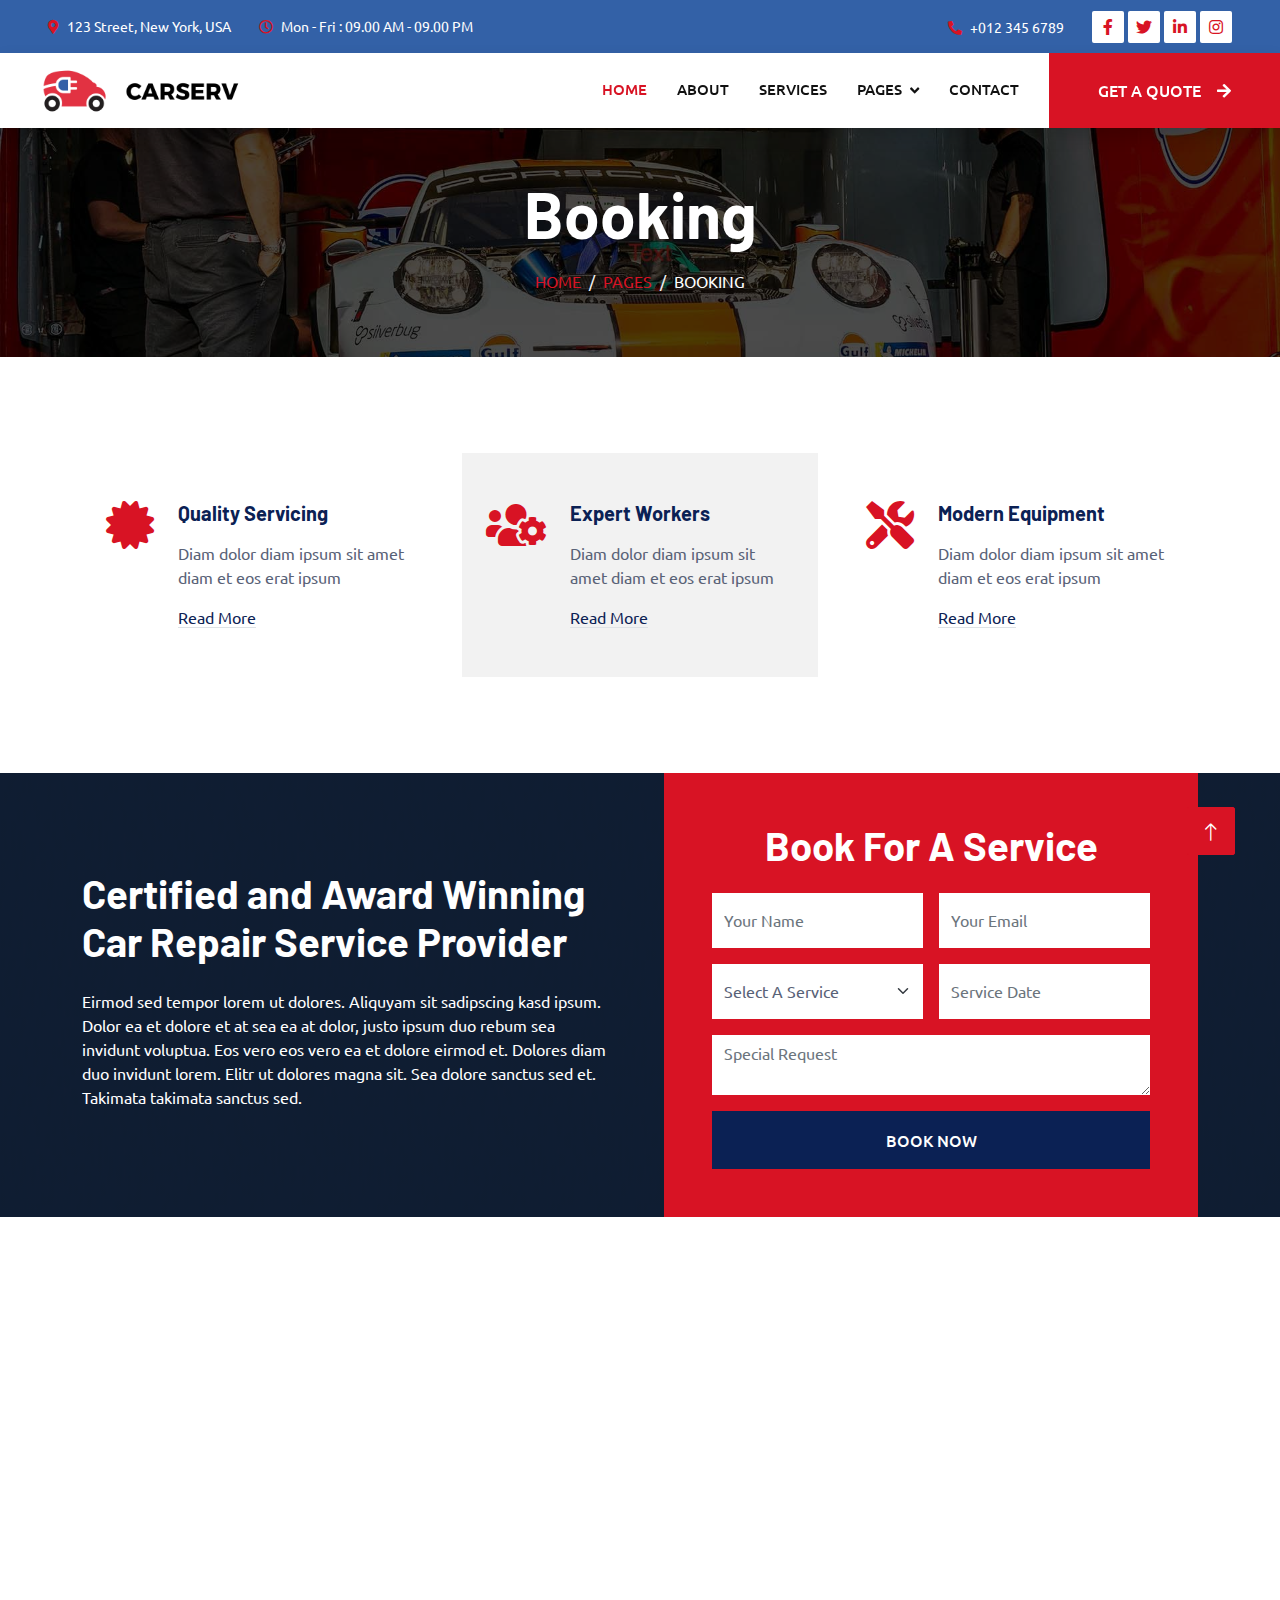
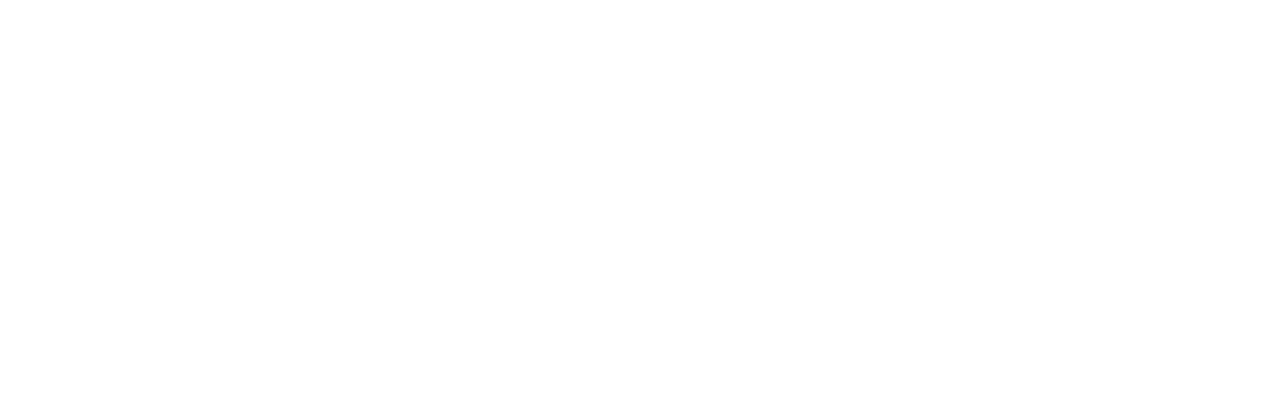
<file: booking.html>
<!DOCTYPE html>
<html lang="en">

<head>
    <meta charset="utf-8">
    <title>CarServ - Car Repair HTML Template</title>
    <meta content="width=device-width, initial-scale=1.0" name="viewport">
    <meta content="" name="keywords">
    <meta content="" name="description">

    <!-- Favicon -->
    <link href="img/favicon.ico" rel="icon">

    <!-- Google Web Fonts -->
    <link rel="preconnect" href="https://fonts.googleapis.com">
    <link rel="preconnect" href="https://fonts.gstatic.com" crossorigin>
    <link href="https://fonts.googleapis.com/css2?family=Barlow:wght@600;700&family=Ubuntu:wght@400;500&display=swap" rel="stylesheet"> 

    <!-- Icon Font Stylesheet -->
    <link href="https://cdnjs.cloudflare.com/ajax/libs/font-awesome/5.10.0/css/all.min.css" rel="stylesheet">
    <link href="https://cdn.jsdelivr.net/npm/bootstrap-icons@1.4.1/font/bootstrap-icons.css" rel="stylesheet">

    <!-- Libraries Stylesheet -->
    <link href="lib/animate/animate.min.css" rel="stylesheet">
    <link href="lib/owlcarousel/assets/owl.carousel.min.css" rel="stylesheet">
    <link href="lib/tempusdominus/css/tempusdominus-bootstrap-4.min.css" rel="stylesheet" />

    <!-- Customized Bootstrap Stylesheet -->
    <link href="css/bootstrap.min.css" rel="stylesheet">

    <!-- Template Stylesheet -->
    <link href="css/style.css" rel="stylesheet">
</head>

<body>
    <!-- Spinner Start -->
    <div id="spinner" class="show bg-white position-fixed translate-middle w-100 vh-100 top-50 start-50 d-flex align-items-center justify-content-center">
        <div class="spinner-border text-primary" style="width: 3rem; height: 3rem;" role="status">
            <span class="sr-only">Loading...</span>
        </div>
    </div>
    <!-- Spinner End -->


    <!-- Topbar Start -->
    <div class="container-fluid p-0">
        <div class="row gx-0 d-none d-lg-flex">
            <div class="col-lg-7 px-5 text-start">
                <div class="h-100 d-inline-flex align-items-center py-3 me-4">
                    <small class="fa fa-map-marker-alt text-primary me-2"></small>
                    <small>123 Street, New York, USA</small>
                </div>
                <div class="h-100 d-inline-flex align-items-center py-3">
                    <small class="far fa-clock text-primary me-2"></small>
                    <small>Mon - Fri : 09.00 AM - 09.00 PM</small>
                </div>
            </div>
            <div class="col-lg-5 px-5 text-end">
                <div class="h-100 d-inline-flex align-items-center py-3 me-4">
                    <small class="fa fa-phone-alt text-primary me-2"></small>
                    <small>+012 345 6789</small>
                </div>
                <div class="h-100 d-inline-flex align-items-center">
                    <a class="btn btn-sm-square bg-white text-primary me-1" href=""><i class="fab fa-facebook-f"></i></a>
                    <a class="btn btn-sm-square bg-white text-primary me-1" href=""><i class="fab fa-twitter"></i></a>
                    <a class="btn btn-sm-square bg-white text-primary me-1" href=""><i class="fab fa-linkedin-in"></i></a>
                    <a class="btn btn-sm-square bg-white text-primary me-0" href=""><i class="fab fa-instagram"></i></a>
                </div>
            </div>
        </div>
    </div>
    <!-- Topbar End -->


    <!-- Navbar Start -->
    <nav class="navbar navbar-expand-lg bg-white navbar-light shadow sticky-top p-0">
        <div class="contain">
            <img src="img/logo.png">
        </div>
    </a>
    <button type="button" class="navbar-toggler me-4" data-bs-toggle="collapse" data-bs-target="#navbarCollapse">
        <span class="navbar-toggler-icon"></span>
    </button>
    <div class="collapse navbar-collapse" id="navbarCollapse">
        <div class="navbar-nav ms-auto p-4 p-lg-0">
            <a href="index.html" class="nav-item nav-link active">Home</a>
            <a href="about.html" class="nav-item nav-link">About</a>
            <a href="service.html" class="nav-item nav-link">Services</a>
            <div class="nav-item dropdown">
                <a href="#" class="nav-link dropdown-toggle" data-bs-toggle="dropdown">Pages</a>
                <div class="dropdown-menu fade-up m-0">
                    <a href="booking.html" class="dropdown-item">Booking</a>
                    <a href="team.html" class="dropdown-item">Technicians</a>
                    <a href="testimonial.html" class="dropdown-item">Testimonial</a>
                    <a href="404.html" class="dropdown-item">404 Page</a>
                </div>
            </div>
            <a href="contact.html" class="nav-item nav-link">Contact</a>
        </div>
        <a href="" class="btn btn-primary py-4 px-lg-5 d-none d-lg-block">Get A Quote<i class="fa fa-arrow-right ms-3"></i></a>
    </div>
</nav>
<!-- Navbar End -->


    <!-- Page Header Start -->
    <div class="container-fluid page-header mb-5 p-0" style="background-image: url(img/carousel-bg-1.jpg);">
        <div class="container-fluid page-header-inner py-5">
            <div class="container text-center">
                <h1 class="display-3 text-white mb-3 animated slideInDown">Booking</h1>
                <nav aria-label="breadcrumb">
                    <ol class="breadcrumb justify-content-center text-uppercase">
                        <li class="breadcrumb-item"><a href="#">Home</a></li>
                        <li class="breadcrumb-item"><a href="#">Pages</a></li>
                        <li class="breadcrumb-item text-white active" aria-current="page">Booking</li>
                    </ol>
                </nav>
            </div>
        </div>
    </div>
    <!-- Page Header End -->


    <!-- Service Start -->
    <div class="container-xxl py-5">
        <div class="container">
            <div class="row g-4">
                <div class="col-lg-4 col-md-6 wow fadeInUp" data-wow-delay="0.1s">
                    <div class="d-flex py-5 px-4">
                        <i class="fa fa-certificate fa-3x text-primary flex-shrink-0"></i>
                        <div class="ps-4">
                            <h5 class="mb-3">Quality Servicing</h5>
                            <p>Diam dolor diam ipsum sit amet diam et eos erat ipsum</p>
                            <a class="text-secondary border-bottom" href="">Read More</a>
                        </div>
                    </div>
                </div>
                <div class="col-lg-4 col-md-6 wow fadeInUp" data-wow-delay="0.3s">
                    <div class="d-flex bg-light py-5 px-4">
                        <i class="fa fa-users-cog fa-3x text-primary flex-shrink-0"></i>
                        <div class="ps-4">
                            <h5 class="mb-3">Expert Workers</h5>
                            <p>Diam dolor diam ipsum sit amet diam et eos erat ipsum</p>
                            <a class="text-secondary border-bottom" href="">Read More</a>
                        </div>
                    </div>
                </div>
                <div class="col-lg-4 col-md-6 wow fadeInUp" data-wow-delay="0.5s">
                    <div class="d-flex py-5 px-4">
                        <i class="fa fa-tools fa-3x text-primary flex-shrink-0"></i>
                        <div class="ps-4">
                            <h5 class="mb-3">Modern Equipment</h5>
                            <p>Diam dolor diam ipsum sit amet diam et eos erat ipsum</p>
                            <a class="text-secondary border-bottom" href="">Read More</a>
                        </div>
                    </div>
                </div>
            </div>
        </div>
    </div>
    <!-- Service End -->


    <!-- Booking Start -->
    <div class="container-fluid bg-secondary booking my-5 wow fadeInUp" data-wow-delay="0.1s">
        <div class="container">
            <div class="row gx-5">
                <div class="col-lg-6 py-5">
                    <div class="py-5">
                        <h1 class="text-white mb-4">Certified and Award Winning Car Repair Service Provider</h1>
                        <p class="text-white mb-0">Eirmod sed tempor lorem ut dolores. Aliquyam sit sadipscing kasd ipsum. Dolor ea et dolore et at sea ea at dolor, justo ipsum duo rebum sea invidunt voluptua. Eos vero eos vero ea et dolore eirmod et. Dolores diam duo invidunt lorem. Elitr ut dolores magna sit. Sea dolore sanctus sed et. Takimata takimata sanctus sed.</p>
                    </div>
                </div>
                <div class="col-lg-6">
                    <div class="bg-primary h-100 d-flex flex-column justify-content-center text-center p-5 wow zoomIn" data-wow-delay="0.6s">
                        <h1 class="text-white mb-4">Book For A Service</h1>
                        <form>
                            <div class="row g-3">
                                <div class="col-12 col-sm-6">
                                    <input type="text" class="form-control border-0" placeholder="Your Name" style="height: 55px;">
                                </div>
                                <div class="col-12 col-sm-6">
                                    <input type="email" class="form-control border-0" placeholder="Your Email" style="height: 55px;">
                                </div>
                                <div class="col-12 col-sm-6">
                                    <select class="form-select border-0" style="height: 55px;">
                                        <option selected>Select A Service</option>
                                        <option value="1">Service 1</option>
                                        <option value="2">Service 2</option>
                                        <option value="3">Service 3</option>
                                    </select>
                                </div>
                                <div class="col-12 col-sm-6">
                                    <div class="date" id="date1" data-target-input="nearest">
                                        <input type="text"
                                            class="form-control border-0 datetimepicker-input"
                                            placeholder="Service Date" data-target="#date1" data-toggle="datetimepicker" style="height: 55px;">
                                    </div>
                                </div>
                                <div class="col-12">
                                    <textarea class="form-control border-0" placeholder="Special Request"></textarea>
                                </div>
                                <div class="col-12">
                                    <button class="btn btn-secondary w-100 py-3" type="submit">Book Now</button>
                                </div>
                            </div>
                        </form>
                    </div>
                </div>
            </div>
        </div>
    </div>
    <!-- Booking End -->


    <!-- Call To Action Start -->
    <div class="container-xxl py-5 wow fadeInUp" data-wow-delay="0.1s">
        <div class="container">
            <div class="row g-4">
                <div class="col-lg-8 col-md-6">
                    <h6 class="text-primary text-uppercase">// Call To Action //</h6>
                    <h1 class="mb-4">Have Any Pre Booking Question?</h1>
                    <p class="mb-0">Lorem diam ea sit dolor labore. Clita et dolor erat sed est lorem sed et sit. Diam sed duo magna erat et stet clita ea magna ea sed, sit labore magna lorem tempor justo rebum dolores. Eos dolor sea erat amet et, lorem labore lorem at dolores. Stet ea ut justo et, clita et et ipsum diam.</p>
                </div>
                <div class="col-lg-4 col-md-6">
                    <div class="bg-primary d-flex flex-column justify-content-center text-center h-100 p-4">
                        <h3 class="text-white mb-4"><i class="fa fa-phone-alt me-3"></i>+012 345 6789</h3>
                        <a href="" class="btn btn-secondary py-3 px-5">Contact Us<i class="fa fa-arrow-right ms-3"></i></a>
                    </div>
                </div>
            </div>
        </div>
    </div>
    <!-- Call To Action End -->


    <!-- Footer Start -->
    <div class="container-fluid bg-dark text-light footer pt-5 mt-5 wow fadeIn" data-wow-delay="0.1s">
        <div class="container py-5">
            <div class="row g-5">
                <div class="col-lg-3 col-md-6">
                    <h4 class="text-light mb-4">Address</h4>
                    <p class="mb-2"><i class="fa fa-map-marker-alt me-3"></i>123 Street, New York, USA</p>
                    <p class="mb-2"><i class="fa fa-phone-alt me-3"></i>+012 345 67890</p>
                    <p class="mb-2"><i class="fa fa-envelope me-3"></i>info@example.com</p>
                    <div class="d-flex pt-2">
                        <a class="btn btn-outline-light btn-social" href=""><i class="fab fa-twitter"></i></a>
                        <a class="btn btn-outline-light btn-social" href=""><i class="fab fa-facebook-f"></i></a>
                        <a class="btn btn-outline-light btn-social" href=""><i class="fab fa-youtube"></i></a>
                        <a class="btn btn-outline-light btn-social" href=""><i class="fab fa-linkedin-in"></i></a>
                    </div>
                </div>
                <div class="col-lg-3 col-md-6">
                    <h4 class="text-light mb-4">Opening Hours</h4>
                    <h6 class="text-light">Monday - Friday:</h6>
                    <p class="mb-4">09.00 AM - 09.00 PM</p>
                    <h6 class="text-light">Saturday - Sunday:</h6>
                    <p class="mb-0">09.00 AM - 12.00 PM</p>
                </div>
                <div class="col-lg-3 col-md-6">
                    <h4 class="text-light mb-4">Services</h4>
                    <a class="btn btn-link" href="">Diagnostic Test</a>
                    <a class="btn btn-link" href="">Engine Servicing</a>
                    <a class="btn btn-link" href="">Tires Replacement</a>
                    <a class="btn btn-link" href="">Oil Changing</a>
                    <a class="btn btn-link" href="">Vacuam Cleaning</a>
                </div>
                <div class="col-lg-3 col-md-6">
                    <h4 class="text-light mb-4">Newsletter</h4>
                    <p>Dolor amet sit justo amet elitr clita ipsum elitr est.</p>
                    <div class="position-relative mx-auto" style="max-width: 400px;">
                        <input class="form-control border-0 w-100 py-3 ps-4 pe-5" type="text" placeholder="Your email">
                        <button type="button" class="btn btn-primary py-2 position-absolute top-0 end-0 mt-2 me-2">SignUp</button>
                    </div>
                </div>
            </div>
        </div>
        <div class="container">
            <div class="copyright">
                <div class="row">
                    <div class="col-md-6 text-center text-md-start mb-3 mb-md-0">
                        &copy; <a class="border-bottom" href="#">Your Site Name</a>, All Right Reserved.

                        <!--/*** This template is free as long as you keep the footer author’s credit link/attribution link/backlink. If you'd like to use the template without the footer author’s credit link/attribution link/backlink, you can purchase the Credit Removal License from "https://htmlcodex.com/credit-removal". Thank you for your support. ***/-->
                        Designed By <a class="border-bottom" href="https://htmlcodex.com">HTML Codex</a>
                    </div>
                    <div class="col-md-6 text-center text-md-end">
                        <div class="footer-menu">
                            <a href="">Home</a>
                            <a href="">Cookies</a>
                            <a href="">Help</a>
                            <a href="">FQAs</a>
                        </div>
                    </div>
                </div>
            </div>
        </div>
    </div>
    <!-- Footer End -->


    <!-- Back to Top -->
    <a href="#" class="btn btn-lg btn-primary btn-lg-square back-to-top"><i class="bi bi-arrow-up"></i></a>


    <!-- JavaScript Libraries -->
    <script src="https://code.jquery.com/jquery-3.4.1.min.js"></script>
    <script src="https://cdn.jsdelivr.net/npm/bootstrap@5.0.0/dist/js/bootstrap.bundle.min.js"></script>
    <script src="lib/wow/wow.min.js"></script>
    <script src="lib/easing/easing.min.js"></script>
    <script src="lib/waypoints/waypoints.min.js"></script>
    <script src="lib/counterup/counterup.min.js"></script>
    <script src="lib/owlcarousel/owl.carousel.min.js"></script>
    <script src="lib/tempusdominus/js/moment.min.js"></script>
    <script src="lib/tempusdominus/js/moment-timezone.min.js"></script>
    <script src="lib/tempusdominus/js/tempusdominus-bootstrap-4.min.js"></script>

    <!-- Template Javascript -->
    <script src="js/main.js"></script>
</body>

</html>
</file>
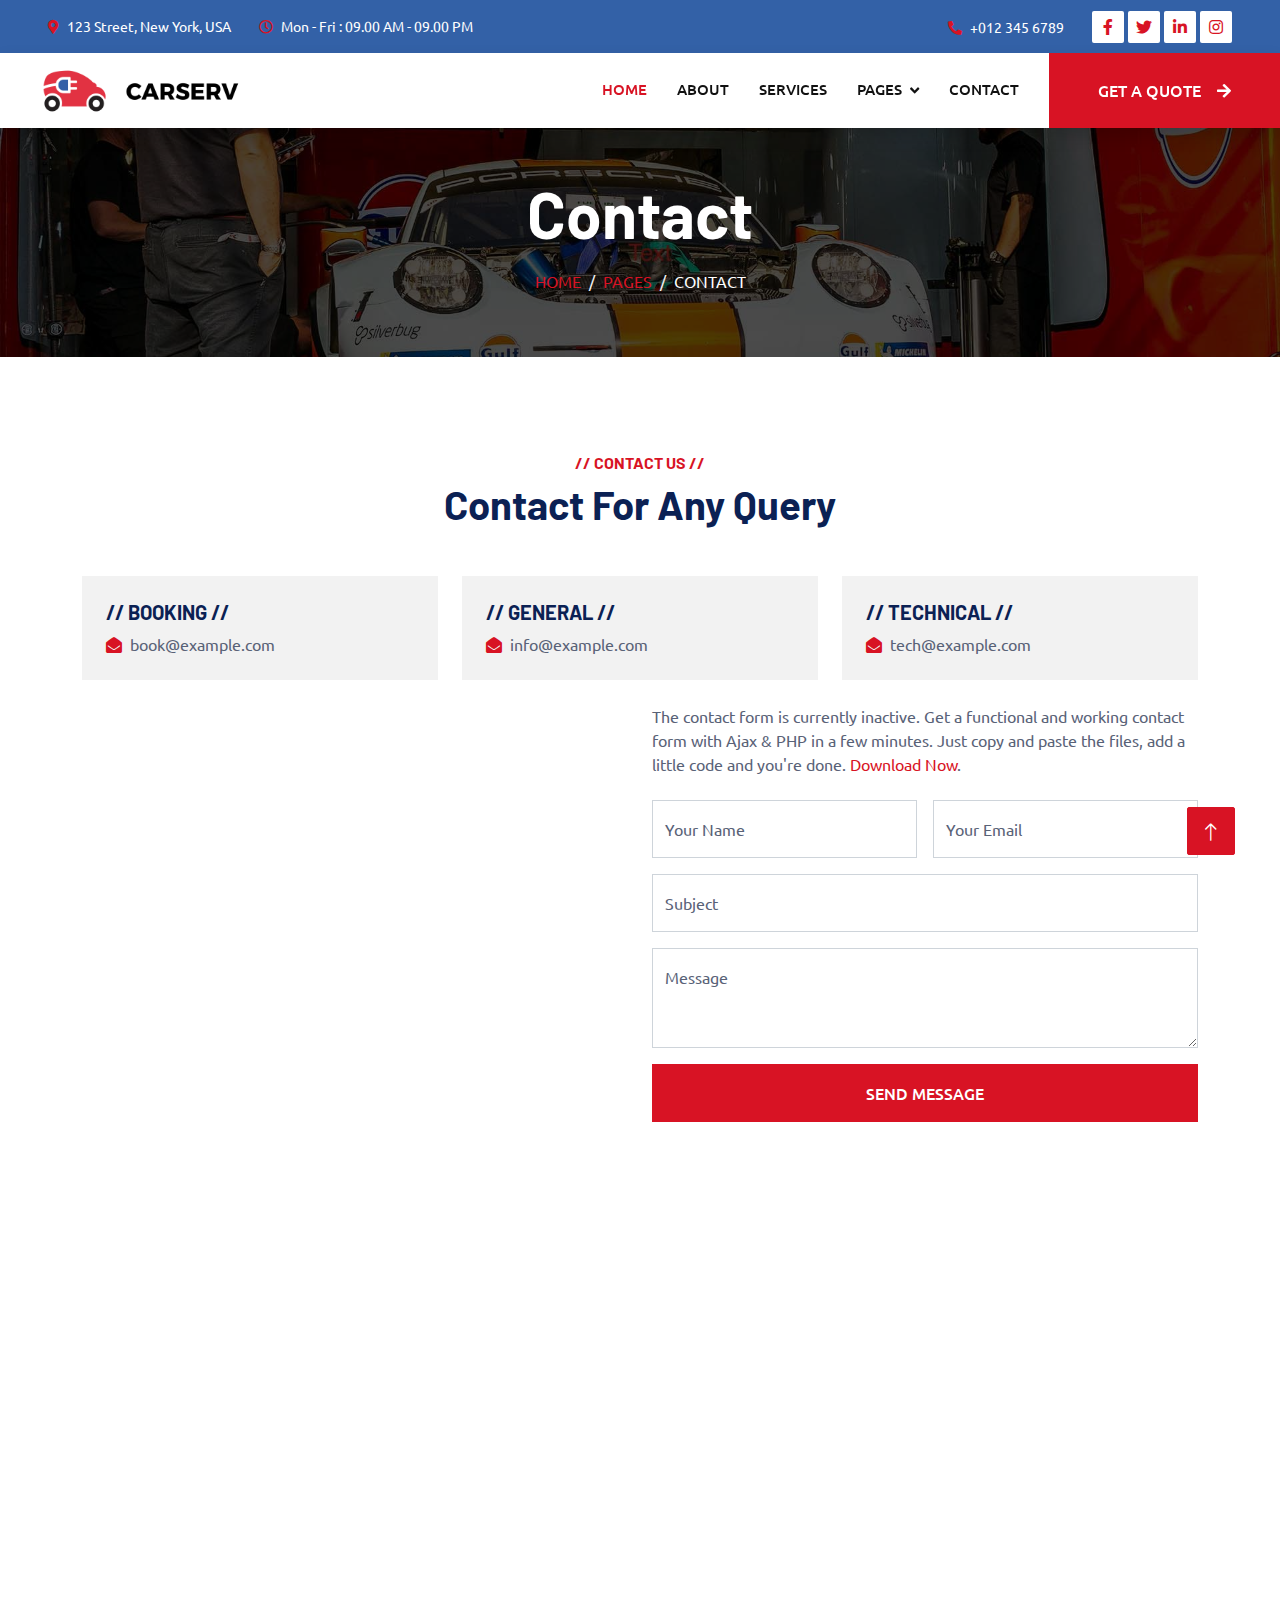
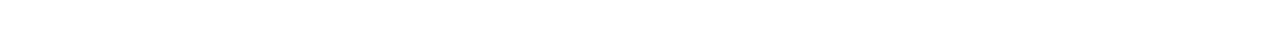
<file: contact.html>
<!DOCTYPE html>
<html lang="en">

<head>
    <meta charset="utf-8">
    <title>CarServ - Car Repair HTML Template</title>
    <meta content="width=device-width, initial-scale=1.0" name="viewport">
    <meta content="" name="keywords">
    <meta content="" name="description">

    <!-- Favicon -->
    <link href="img/favicon.ico" rel="icon">

    <!-- Google Web Fonts -->
    <link rel="preconnect" href="https://fonts.googleapis.com">
    <link rel="preconnect" href="https://fonts.gstatic.com" crossorigin>
    <link href="https://fonts.googleapis.com/css2?family=Barlow:wght@600;700&family=Ubuntu:wght@400;500&display=swap" rel="stylesheet"> 

    <!-- Icon Font Stylesheet -->
    <link href="https://cdnjs.cloudflare.com/ajax/libs/font-awesome/5.10.0/css/all.min.css" rel="stylesheet">
    <link href="https://cdn.jsdelivr.net/npm/bootstrap-icons@1.4.1/font/bootstrap-icons.css" rel="stylesheet">

    <!-- Libraries Stylesheet -->
    <link href="lib/animate/animate.min.css" rel="stylesheet">
    <link href="lib/owlcarousel/assets/owl.carousel.min.css" rel="stylesheet">
    <link href="lib/tempusdominus/css/tempusdominus-bootstrap-4.min.css" rel="stylesheet" />

    <!-- Customized Bootstrap Stylesheet -->
    <link href="css/bootstrap.min.css" rel="stylesheet">

    <!-- Template Stylesheet -->
    <link href="css/style.css" rel="stylesheet">
</head>

<body>
    <!-- Spinner Start -->
    <div id="spinner" class="show bg-white position-fixed translate-middle w-100 vh-100 top-50 start-50 d-flex align-items-center justify-content-center">
        <div class="spinner-border text-primary" style="width: 3rem; height: 3rem;" role="status">
            <span class="sr-only">Loading...</span>
        </div>
    </div>
    <!-- Spinner End -->


    <!-- Topbar Start -->
    <div class="container-fluid p-0">
        <div class="row gx-0 d-none d-lg-flex">
            <div class="col-lg-7 px-5 text-start">
                <div class="h-100 d-inline-flex align-items-center py-3 me-4">
                    <small class="fa fa-map-marker-alt text-primary me-2"></small>
                    <small>123 Street, New York, USA</small>
                </div>
                <div class="h-100 d-inline-flex align-items-center py-3">
                    <small class="far fa-clock text-primary me-2"></small>
                    <small>Mon - Fri : 09.00 AM - 09.00 PM</small>
                </div>
            </div>
            <div class="col-lg-5 px-5 text-end">
                <div class="h-100 d-inline-flex align-items-center py-3 me-4">
                    <small class="fa fa-phone-alt text-primary me-2"></small>
                    <small>+012 345 6789</small>
                </div>
                <div class="h-100 d-inline-flex align-items-center">
                    <a class="btn btn-sm-square bg-white text-primary me-1" href=""><i class="fab fa-facebook-f"></i></a>
                    <a class="btn btn-sm-square bg-white text-primary me-1" href=""><i class="fab fa-twitter"></i></a>
                    <a class="btn btn-sm-square bg-white text-primary me-1" href=""><i class="fab fa-linkedin-in"></i></a>
                    <a class="btn btn-sm-square bg-white text-primary me-0" href=""><i class="fab fa-instagram"></i></a>
                </div>
            </div>
        </div>
    </div>
    <!-- Topbar End -->


    <!-- Navbar Start -->
    <nav class="navbar navbar-expand-lg bg-white navbar-light shadow sticky-top p-0">
        <div class="contain">
            <img src="img/logo.png">
        </div>
    </a>
    <button type="button" class="navbar-toggler me-4" data-bs-toggle="collapse" data-bs-target="#navbarCollapse">
        <span class="navbar-toggler-icon"></span>
    </button>
    <div class="collapse navbar-collapse" id="navbarCollapse">
        <div class="navbar-nav ms-auto p-4 p-lg-0">
            <a href="index.html" class="nav-item nav-link active">Home</a>
            <a href="about.html" class="nav-item nav-link">About</a>
            <a href="service.html" class="nav-item nav-link">Services</a>
            <div class="nav-item dropdown">
                <a href="#" class="nav-link dropdown-toggle" data-bs-toggle="dropdown">Pages</a>
                <div class="dropdown-menu fade-up m-0">
                    <a href="booking.html" class="dropdown-item">Booking</a>
                    <a href="team.html" class="dropdown-item">Technicians</a>
                    <a href="testimonial.html" class="dropdown-item">Testimonial</a>
                    <a href="404.html" class="dropdown-item">404 Page</a>
                </div>
            </div>
            <a href="contact.html" class="nav-item nav-link">Contact</a>
        </div>
        <a href="" class="btn btn-primary py-4 px-lg-5 d-none d-lg-block">Get A Quote<i class="fa fa-arrow-right ms-3"></i></a>
    </div>
</nav>
<!-- Navbar End -->


    <!-- Page Header Start -->
    <div class="container-fluid page-header mb-5 p-0" style="background-image: url(img/carousel-bg-1.jpg);">
        <div class="container-fluid page-header-inner py-5">
            <div class="container text-center">
                <h1 class="display-3 text-white mb-3 animated slideInDown">Contact</h1>
                <nav aria-label="breadcrumb">
                    <ol class="breadcrumb justify-content-center text-uppercase">
                        <li class="breadcrumb-item"><a href="#">Home</a></li>
                        <li class="breadcrumb-item"><a href="#">Pages</a></li>
                        <li class="breadcrumb-item text-white active" aria-current="page">Contact</li>
                    </ol>
                </nav>
            </div>
        </div>
    </div>
    <!-- Page Header End -->


    <!-- Contact Start -->
    <div class="container-xxl py-5">
        <div class="container">
            <div class="text-center wow fadeInUp" data-wow-delay="0.1s">
                <h6 class="text-primary text-uppercase">// Contact Us //</h6>
                <h1 class="mb-5">Contact For Any Query</h1>
            </div>
            <div class="row g-4">
                <div class="col-12">
                    <div class="row gy-4">
                        <div class="col-md-4">
                            <div class="bg-light d-flex flex-column justify-content-center p-4">
                                <h5 class="text-uppercase">// Booking //</h5>
                                <p class="m-0"><i class="fa fa-envelope-open text-primary me-2"></i>book@example.com</p>
                            </div>
                        </div>
                        <div class="col-md-4">
                            <div class="bg-light d-flex flex-column justify-content-center p-4">
                                <h5 class="text-uppercase">// General //</h5>
                                <p class="m-0"><i class="fa fa-envelope-open text-primary me-2"></i>info@example.com</p>
                            </div>
                        </div>
                        <div class="col-md-4">
                            <div class="bg-light d-flex flex-column justify-content-center p-4">
                                <h5 class="text-uppercase">// Technical //</h5>
                                <p class="m-0"><i class="fa fa-envelope-open text-primary me-2"></i>tech@example.com</p>
                            </div>
                        </div>
                    </div>
                </div>
                <div class="col-md-6 wow fadeIn" data-wow-delay="0.1s">
                    <iframe class="position-relative rounded w-100 h-100"
                        src="https://www.google.com/maps/embed?pb=!1m18!1m12!1m3!1d3001156.4288297426!2d-78.01371936852176!3d42.72876761954724!2m3!1f0!2f0!3f0!3m2!1i1024!2i768!4f13.1!3m3!1m2!1s0x4ccc4bf0f123a5a9%3A0xddcfc6c1de189567!2sNew%20York%2C%20USA!5e0!3m2!1sen!2sbd!4v1603794290143!5m2!1sen!2sbd"
                        frameborder="0" style="min-height: 350px; border:0;" allowfullscreen="" aria-hidden="false"
                        tabindex="0"></iframe>
                </div>
                <div class="col-md-6">
                    <div class="wow fadeInUp" data-wow-delay="0.2s">
                        <p class="mb-4">The contact form is currently inactive. Get a functional and working contact form with Ajax & PHP in a few minutes. Just copy and paste the files, add a little code and you're done. <a href="https://htmlcodex.com/contact-form">Download Now</a>.</p>
                        <form>
                            <div class="row g-3">
                                <div class="col-md-6">
                                    <div class="form-floating">
                                        <input type="text" class="form-control" id="name" placeholder="Your Name">
                                        <label for="name">Your Name</label>
                                    </div>
                                </div>
                                <div class="col-md-6">
                                    <div class="form-floating">
                                        <input type="email" class="form-control" id="email" placeholder="Your Email">
                                        <label for="email">Your Email</label>
                                    </div>
                                </div>
                                <div class="col-12">
                                    <div class="form-floating">
                                        <input type="text" class="form-control" id="subject" placeholder="Subject">
                                        <label for="subject">Subject</label>
                                    </div>
                                </div>
                                <div class="col-12">
                                    <div class="form-floating">
                                        <textarea class="form-control" placeholder="Leave a message here" id="message" style="height: 100px"></textarea>
                                        <label for="message">Message</label>
                                    </div>
                                </div>
                                <div class="col-12">
                                    <button class="btn btn-primary w-100 py-3" type="submit">Send Message</button>
                                </div>
                            </div>
                        </form>
                    </div>
                </div>
            </div>
        </div>
    </div>
    <!-- Contact End -->


    <!-- Footer Start -->
    <div class="container-fluid bg-dark text-light footer pt-5 mt-5 wow fadeIn" data-wow-delay="0.1s">
        <div class="container py-5">
            <div class="row g-5">
                <div class="col-lg-3 col-md-6">
                    <h4 class="text-light mb-4">Address</h4>
                    <p class="mb-2"><i class="fa fa-map-marker-alt me-3"></i>123 Street, New York, USA</p>
                    <p class="mb-2"><i class="fa fa-phone-alt me-3"></i>+012 345 67890</p>
                    <p class="mb-2"><i class="fa fa-envelope me-3"></i>info@example.com</p>
                    <div class="d-flex pt-2">
                        <a class="btn btn-outline-light btn-social" href=""><i class="fab fa-twitter"></i></a>
                        <a class="btn btn-outline-light btn-social" href=""><i class="fab fa-facebook-f"></i></a>
                        <a class="btn btn-outline-light btn-social" href=""><i class="fab fa-youtube"></i></a>
                        <a class="btn btn-outline-light btn-social" href=""><i class="fab fa-linkedin-in"></i></a>
                    </div>
                </div>
                <div class="col-lg-3 col-md-6">
                    <h4 class="text-light mb-4">Opening Hours</h4>
                    <h6 class="text-light">Monday - Friday:</h6>
                    <p class="mb-4">09.00 AM - 09.00 PM</p>
                    <h6 class="text-light">Saturday - Sunday:</h6>
                    <p class="mb-0">09.00 AM - 12.00 PM</p>
                </div>
                <div class="col-lg-3 col-md-6">
                    <h4 class="text-light mb-4">Services</h4>
                    <a class="btn btn-link" href="">Diagnostic Test</a>
                    <a class="btn btn-link" href="">Engine Servicing</a>
                    <a class="btn btn-link" href="">Tires Replacement</a>
                    <a class="btn btn-link" href="">Oil Changing</a>
                    <a class="btn btn-link" href="">Vacuam Cleaning</a>
                </div>
                <div class="col-lg-3 col-md-6">
                    <h4 class="text-light mb-4">Newsletter</h4>
                    <p>Dolor amet sit justo amet elitr clita ipsum elitr est.</p>
                    <div class="position-relative mx-auto" style="max-width: 400px;">
                        <input class="form-control border-0 w-100 py-3 ps-4 pe-5" type="text" placeholder="Your email">
                        <button type="button" class="btn btn-primary py-2 position-absolute top-0 end-0 mt-2 me-2">SignUp</button>
                    </div>
                </div>
            </div>
        </div>
        <div class="container">
            <div class="copyright">
                <div class="row">
                    <div class="col-md-6 text-center text-md-start mb-3 mb-md-0">
                        &copy; <a class="border-bottom" href="#">Your Site Name</a>, All Right Reserved.

                        <!--/*** This template is free as long as you keep the footer author’s credit link/attribution link/backlink. If you'd like to use the template without the footer author’s credit link/attribution link/backlink, you can purchase the Credit Removal License from "https://htmlcodex.com/credit-removal". Thank you for your support. ***/-->
                        Designed By <a class="border-bottom" href="https://htmlcodex.com">HTML Codex</a>
                    </div>
                    <div class="col-md-6 text-center text-md-end">
                        <div class="footer-menu">
                            <a href="">Home</a>
                            <a href="">Cookies</a>
                            <a href="">Help</a>
                            <a href="">FQAs</a>
                        </div>
                    </div>
                </div>
            </div>
        </div>
    </div>
    <!-- Footer End -->


    <!-- Back to Top -->
    <a href="#" class="btn btn-lg btn-primary btn-lg-square back-to-top"><i class="bi bi-arrow-up"></i></a>


    <!-- JavaScript Libraries -->
    <script src="https://code.jquery.com/jquery-3.4.1.min.js"></script>
    <script src="https://cdn.jsdelivr.net/npm/bootstrap@5.0.0/dist/js/bootstrap.bundle.min.js"></script>
    <script src="lib/wow/wow.min.js"></script>
    <script src="lib/easing/easing.min.js"></script>
    <script src="lib/waypoints/waypoints.min.js"></script>
    <script src="lib/counterup/counterup.min.js"></script>
    <script src="lib/owlcarousel/owl.carousel.min.js"></script>
    <script src="lib/tempusdominus/js/moment.min.js"></script>
    <script src="lib/tempusdominus/js/moment-timezone.min.js"></script>
    <script src="lib/tempusdominus/js/tempusdominus-bootstrap-4.min.js"></script>

    <!-- Template Javascript -->
    <script src="js/main.js"></script>
</body>

</html>
</file>
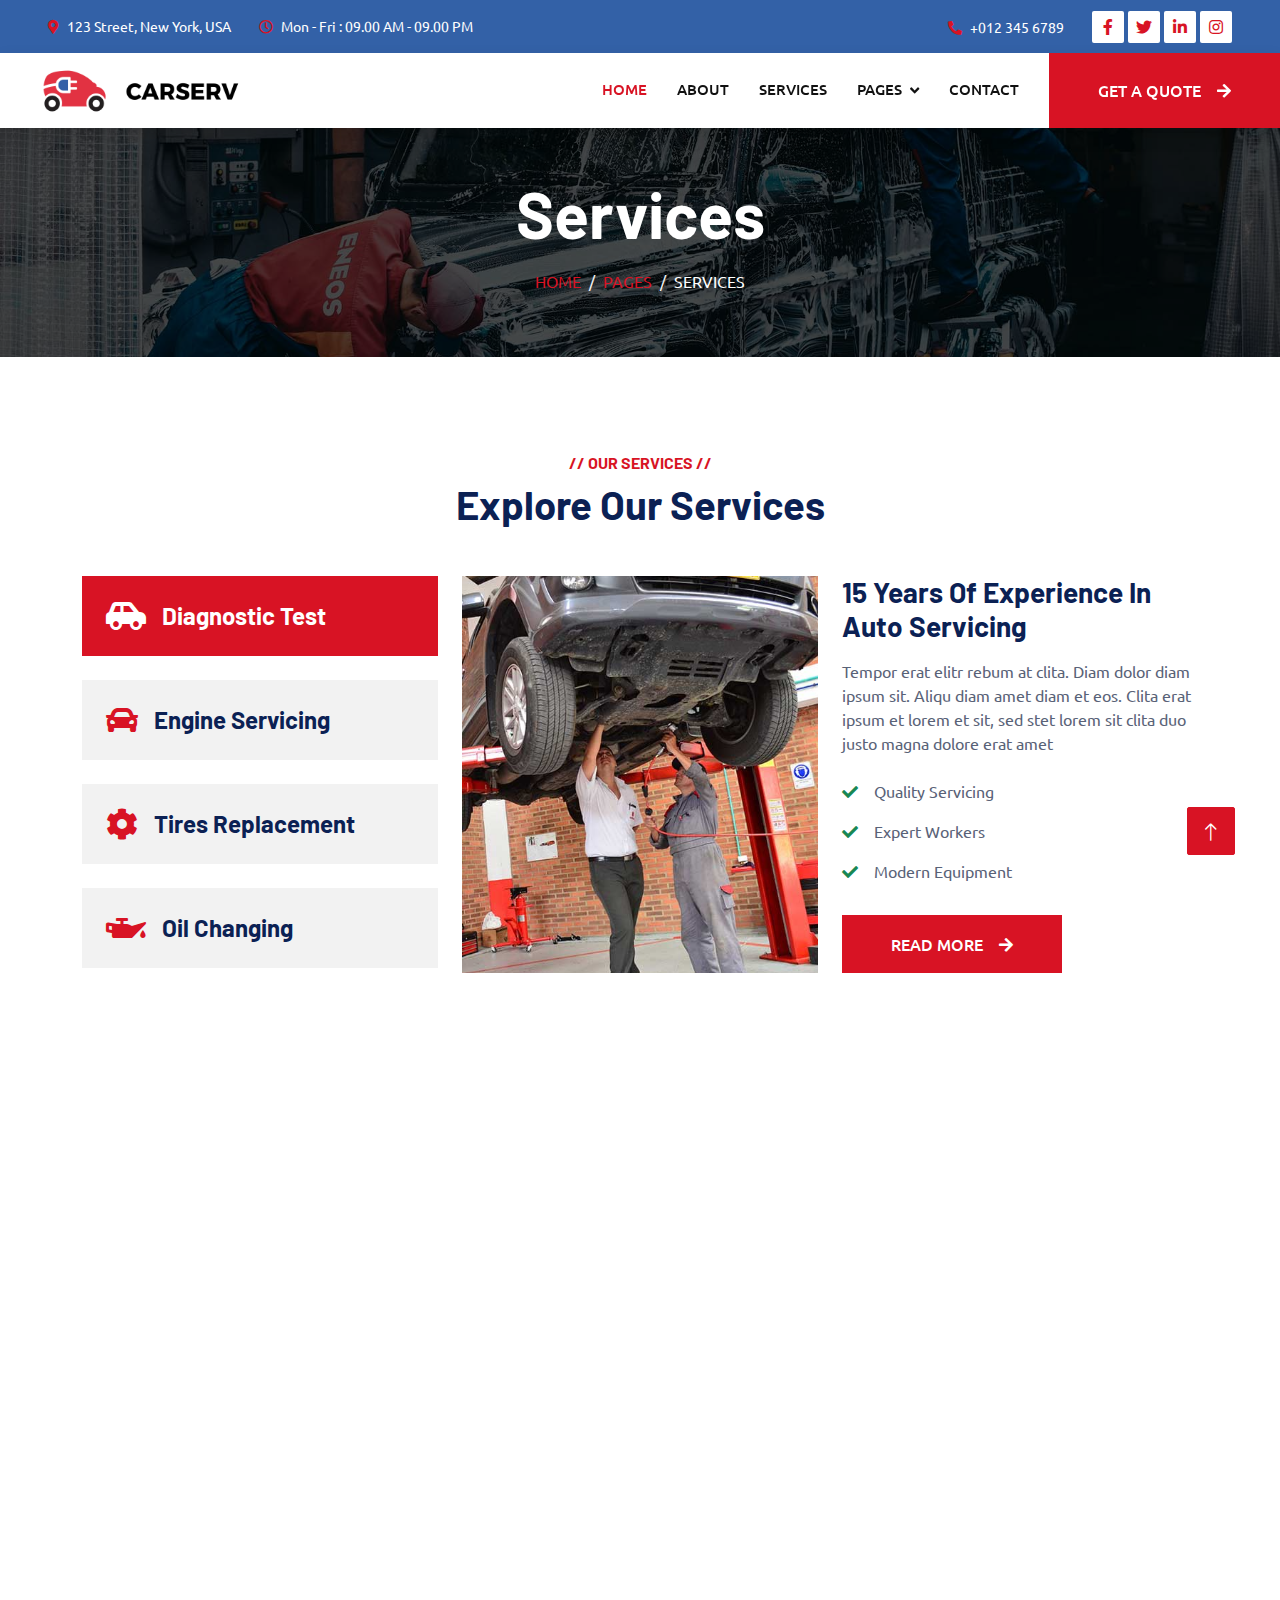
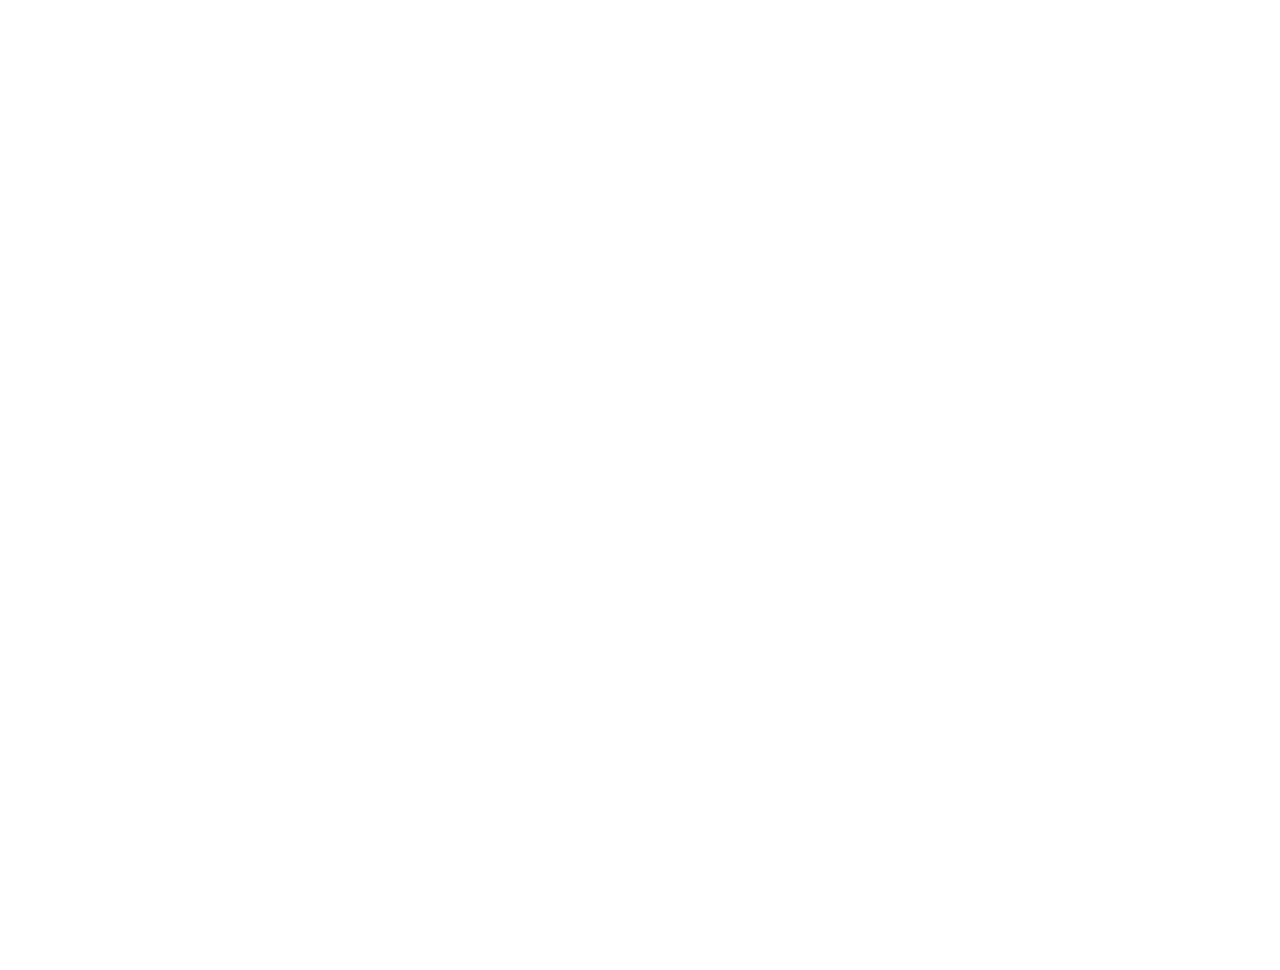
<file: service.html>
<!DOCTYPE html>
<html lang="en">

<head>
    <meta charset="utf-8">
    <title>CarServ - Car Repair HTML Template</title>
    <meta content="width=device-width, initial-scale=1.0" name="viewport">
    <meta content="" name="keywords">
    <meta content="" name="description">

    <!-- Favicon -->
    <link href="img/favicon.ico" rel="icon">

    <!-- Google Web Fonts -->
    <link rel="preconnect" href="https://fonts.googleapis.com">
    <link rel="preconnect" href="https://fonts.gstatic.com" crossorigin>
    <link href="https://fonts.googleapis.com/css2?family=Barlow:wght@600;700&family=Ubuntu:wght@400;500&display=swap" rel="stylesheet"> 

    <!-- Icon Font Stylesheet -->
    <link href="https://cdnjs.cloudflare.com/ajax/libs/font-awesome/5.10.0/css/all.min.css" rel="stylesheet">
    <link href="https://cdn.jsdelivr.net/npm/bootstrap-icons@1.4.1/font/bootstrap-icons.css" rel="stylesheet">

    <!-- Libraries Stylesheet -->
    <link href="lib/animate/animate.min.css" rel="stylesheet">
    <link href="lib/owlcarousel/assets/owl.carousel.min.css" rel="stylesheet">
    <link href="lib/tempusdominus/css/tempusdominus-bootstrap-4.min.css" rel="stylesheet" />

    <!-- Customized Bootstrap Stylesheet -->
    <link href="css/bootstrap.min.css" rel="stylesheet">

    <!-- Template Stylesheet -->
    <link href="css/style.css" rel="stylesheet">
</head>

<body>
    <!-- Spinner Start -->
    <div id="spinner" class="show bg-white position-fixed translate-middle w-100 vh-100 top-50 start-50 d-flex align-items-center justify-content-center">
        <div class="spinner-border text-primary" style="width: 3rem; height: 3rem;" role="status">
            <span class="sr-only">Loading...</span>
        </div>
    </div>
    <!-- Spinner End -->


    <!-- Topbar Start -->
    <div class="container-fluid p-0">
        <div class="row gx-0 d-none d-lg-flex">
            <div class="col-lg-7 px-5 text-start">
                <div class="h-100 d-inline-flex align-items-center py-3 me-4">
                    <small class="fa fa-map-marker-alt text-primary me-2"></small>
                    <small>123 Street, New York, USA</small>
                </div>
                <div class="h-100 d-inline-flex align-items-center py-3">
                    <small class="far fa-clock text-primary me-2"></small>
                    <small>Mon - Fri : 09.00 AM - 09.00 PM</small>
                </div>
            </div>
            <div class="col-lg-5 px-5 text-end">
                <div class="h-100 d-inline-flex align-items-center py-3 me-4">
                    <small class="fa fa-phone-alt text-primary me-2"></small>
                    <small>+012 345 6789</small>
                </div>
                <div class="h-100 d-inline-flex align-items-center">
                    <a class="btn btn-sm-square bg-white text-primary me-1" href=""><i class="fab fa-facebook-f"></i></a>
                    <a class="btn btn-sm-square bg-white text-primary me-1" href=""><i class="fab fa-twitter"></i></a>
                    <a class="btn btn-sm-square bg-white text-primary me-1" href=""><i class="fab fa-linkedin-in"></i></a>
                    <a class="btn btn-sm-square bg-white text-primary me-0" href=""><i class="fab fa-instagram"></i></a>
                </div>
            </div>
        </div>
    </div>
    <!-- Topbar End -->


    <!-- Navbar Start -->
    <nav class="navbar navbar-expand-lg bg-white navbar-light shadow sticky-top p-0">
        <div class="contain">
            <img src="img/logo.png">
        </div>
    </a>
    <button type="button" class="navbar-toggler me-4" data-bs-toggle="collapse" data-bs-target="#navbarCollapse">
        <span class="navbar-toggler-icon"></span>
    </button>
    <div class="collapse navbar-collapse" id="navbarCollapse">
        <div class="navbar-nav ms-auto p-4 p-lg-0">
            <a href="index.html" class="nav-item nav-link active">Home</a>
            <a href="about.html" class="nav-item nav-link">About</a>
            <a href="service.html" class="nav-item nav-link">Services</a>
            <div class="nav-item dropdown">
                <a href="#" class="nav-link dropdown-toggle" data-bs-toggle="dropdown">Pages</a>
                <div class="dropdown-menu fade-up m-0">
                    <a href="booking.html" class="dropdown-item">Booking</a>
                    <a href="team.html" class="dropdown-item">Technicians</a>
                    <a href="testimonial.html" class="dropdown-item">Testimonial</a>
                    <a href="404.html" class="dropdown-item">404 Page</a>
                </div>
            </div>
            <a href="contact.html" class="nav-item nav-link">Contact</a>
        </div>
        <a href="" class="btn btn-primary py-4 px-lg-5 d-none d-lg-block">Get A Quote<i class="fa fa-arrow-right ms-3"></i></a>
    </div>
</nav>
<!-- Navbar End -->


    <!-- Page Header Start -->
    <div class="container-fluid page-header mb-5 p-0" style="background-image: url(img/carousel-bg-2.jpg);">
        <div class="container-fluid page-header-inner py-5">
            <div class="container text-center">
                <h1 class="display-3 text-white mb-3 animated slideInDown">Services</h1>
                <nav aria-label="breadcrumb">
                    <ol class="breadcrumb justify-content-center text-uppercase">
                        <li class="breadcrumb-item"><a href="#">Home</a></li>
                        <li class="breadcrumb-item"><a href="#">Pages</a></li>
                        <li class="breadcrumb-item text-white active" aria-current="page">Services</li>
                    </ol>
                </nav>
            </div>
        </div>
    </div>
    <!-- Page Header End -->


    <!-- Service Start -->
    <div class="container-xxl service py-5">
        <div class="container">
            <div class="text-center wow fadeInUp" data-wow-delay="0.1s">
                <h6 class="text-primary text-uppercase">// Our Services //</h6>
                <h1 class="mb-5">Explore Our Services</h1>
            </div>
            <div class="row g-4 wow fadeInUp" data-wow-delay="0.3s">
                <div class="col-lg-4">
                    <div class="nav w-100 nav-pills me-4">
                        <button class="nav-link w-100 d-flex align-items-center text-start p-4 mb-4 active" data-bs-toggle="pill" data-bs-target="#tab-pane-1" type="button">
                            <i class="fa fa-car-side fa-2x me-3"></i>
                            <h4 class="m-0">Diagnostic Test</h4>
                        </button>
                        <button class="nav-link w-100 d-flex align-items-center text-start p-4 mb-4" data-bs-toggle="pill" data-bs-target="#tab-pane-2" type="button">
                            <i class="fa fa-car fa-2x me-3"></i>
                            <h4 class="m-0">Engine Servicing</h4>
                        </button>
                        <button class="nav-link w-100 d-flex align-items-center text-start p-4 mb-4" data-bs-toggle="pill" data-bs-target="#tab-pane-3" type="button">
                            <i class="fa fa-cog fa-2x me-3"></i>
                            <h4 class="m-0">Tires Replacement</h4>
                        </button>
                        <button class="nav-link w-100 d-flex align-items-center text-start p-4 mb-0" data-bs-toggle="pill" data-bs-target="#tab-pane-4" type="button">
                            <i class="fa fa-oil-can fa-2x me-3"></i>
                            <h4 class="m-0">Oil Changing</h4>
                        </button>
                    </div>
                </div>
                <div class="col-lg-8">
                    <div class="tab-content w-100">
                        <div class="tab-pane fade show active" id="tab-pane-1">
                            <div class="row g-4">
                                <div class="col-md-6" style="min-height: 350px;">
                                    <div class="position-relative h-100">
                                        <img class="position-absolute img-fluid w-100 h-100" src="img/service-1.jpg"
                                            style="object-fit: cover;" alt="">
                                    </div>
                                </div>
                                <div class="col-md-6">
                                    <h3 class="mb-3">15 Years Of Experience In Auto Servicing</h3>
                                    <p class="mb-4">Tempor erat elitr rebum at clita. Diam dolor diam ipsum sit. Aliqu diam amet diam et eos. Clita erat ipsum et lorem et sit, sed stet lorem sit clita duo justo magna dolore erat amet</p>
                                    <p><i class="fa fa-check text-success me-3"></i>Quality Servicing</p>
                                    <p><i class="fa fa-check text-success me-3"></i>Expert Workers</p>
                                    <p><i class="fa fa-check text-success me-3"></i>Modern Equipment</p>
                                    <a href="" class="btn btn-primary py-3 px-5 mt-3">Read More<i class="fa fa-arrow-right ms-3"></i></a>
                                </div>
                            </div>
                        </div>
                        <div class="tab-pane fade" id="tab-pane-2">
                            <div class="row g-4">
                                <div class="col-md-6" style="min-height: 350px;">
                                    <div class="position-relative h-100">
                                        <img class="position-absolute img-fluid w-100 h-100" src="img/service-2.jpg"
                                            style="object-fit: cover;" alt="">
                                    </div>
                                </div>
                                <div class="col-md-6">
                                    <h3 class="mb-3">15 Years Of Experience In Auto Servicing</h3>
                                    <p class="mb-4">Tempor erat elitr rebum at clita. Diam dolor diam ipsum sit. Aliqu diam amet diam et eos. Clita erat ipsum et lorem et sit, sed stet lorem sit clita duo justo magna dolore erat amet</p>
                                    <p><i class="fa fa-check text-success me-3"></i>Quality Servicing</p>
                                    <p><i class="fa fa-check text-success me-3"></i>Expert Workers</p>
                                    <p><i class="fa fa-check text-success me-3"></i>Modern Equipment</p>
                                    <a href="" class="btn btn-primary py-3 px-5 mt-3">Read More<i class="fa fa-arrow-right ms-3"></i></a>
                                </div>
                            </div>
                        </div>
                        <div class="tab-pane fade" id="tab-pane-3">
                            <div class="row g-4">
                                <div class="col-md-6" style="min-height: 350px;">
                                    <div class="position-relative h-100">
                                        <img class="position-absolute img-fluid w-100 h-100" src="img/service-3.jpg"
                                            style="object-fit: cover;" alt="">
                                    </div>
                                </div>
                                <div class="col-md-6">
                                    <h3 class="mb-3">15 Years Of Experience In Auto Servicing</h3>
                                    <p class="mb-4">Tempor erat elitr rebum at clita. Diam dolor diam ipsum sit. Aliqu diam amet diam et eos. Clita erat ipsum et lorem et sit, sed stet lorem sit clita duo justo magna dolore erat amet</p>
                                    <p><i class="fa fa-check text-success me-3"></i>Quality Servicing</p>
                                    <p><i class="fa fa-check text-success me-3"></i>Expert Workers</p>
                                    <p><i class="fa fa-check text-success me-3"></i>Modern Equipment</p>
                                    <a href="" class="btn btn-primary py-3 px-5 mt-3">Read More<i class="fa fa-arrow-right ms-3"></i></a>
                                </div>
                            </div>
                        </div>
                        <div class="tab-pane fade" id="tab-pane-4">
                            <div class="row g-4">
                                <div class="col-md-6" style="min-height: 350px;">
                                    <div class="position-relative h-100">
                                        <img class="position-absolute img-fluid w-100 h-100" src="img/service-4.jpg"
                                            style="object-fit: cover;" alt="">
                                    </div>
                                </div>
                                <div class="col-md-6">
                                    <h3 class="mb-3">15 Years Of Experience In Auto Servicing</h3>
                                    <p class="mb-4">Tempor erat elitr rebum at clita. Diam dolor diam ipsum sit. Aliqu diam amet diam et eos. Clita erat ipsum et lorem et sit, sed stet lorem sit clita duo justo magna dolore erat amet</p>
                                    <p><i class="fa fa-check text-success me-3"></i>Quality Servicing</p>
                                    <p><i class="fa fa-check text-success me-3"></i>Expert Workers</p>
                                    <p><i class="fa fa-check text-success me-3"></i>Modern Equipment</p>
                                    <a href="" class="btn btn-primary py-3 px-5 mt-3">Read More<i class="fa fa-arrow-right ms-3"></i></a>
                                </div>
                            </div>
                        </div>
                    </div>
                </div>
            </div>
        </div>
    </div>
    <!-- Service End -->


    <!-- Booking Start -->
    <div class="container-fluid bg-secondary booking my-5 wow fadeInUp" data-wow-delay="0.1s">
        <div class="container">
            <div class="row gx-5">
                <div class="col-lg-6 py-5">
                    <div class="py-5">
                        <h1 class="text-white mb-4">Certified and Award Winning Car Repair Service Provider</h1>
                        <p class="text-white mb-0">Eirmod sed tempor lorem ut dolores. Aliquyam sit sadipscing kasd ipsum. Dolor ea et dolore et at sea ea at dolor, justo ipsum duo rebum sea invidunt voluptua. Eos vero eos vero ea et dolore eirmod et. Dolores diam duo invidunt lorem. Elitr ut dolores magna sit. Sea dolore sanctus sed et. Takimata takimata sanctus sed.</p>
                    </div>
                </div>
                <div class="col-lg-6">
                    <div class="bg-primary h-100 d-flex flex-column justify-content-center text-center p-5 wow zoomIn" data-wow-delay="0.6s">
                        <h1 class="text-white mb-4">Book For A Service</h1>
                        <form>
                            <div class="row g-3">
                                <div class="col-12 col-sm-6">
                                    <input type="text" class="form-control border-0" placeholder="Your Name" style="height: 55px;">
                                </div>
                                <div class="col-12 col-sm-6">
                                    <input type="email" class="form-control border-0" placeholder="Your Email" style="height: 55px;">
                                </div>
                                <div class="col-12 col-sm-6">
                                    <select class="form-select border-0" style="height: 55px;">
                                        <option selected>Select A Service</option>
                                        <option value="1">Service 1</option>
                                        <option value="2">Service 2</option>
                                        <option value="3">Service 3</option>
                                    </select>
                                </div>
                                <div class="col-12 col-sm-6">
                                    <div class="date" id="date1" data-target-input="nearest">
                                        <input type="text"
                                            class="form-control border-0 datetimepicker-input"
                                            placeholder="Service Date" data-target="#date1" data-toggle="datetimepicker" style="height: 55px;">
                                    </div>
                                </div>
                                <div class="col-12">
                                    <textarea class="form-control border-0" placeholder="Special Request"></textarea>
                                </div>
                                <div class="col-12">
                                    <button class="btn btn-secondary w-100 py-3" type="submit">Book Now</button>
                                </div>
                            </div>
                        </form>
                    </div>
                </div>
            </div>
        </div>
    </div>
    <!-- Booking End -->


    <!-- Testimonial Start -->
    <div class="container-xxl py-5 wow fadeInUp" data-wow-delay="0.1s">
        <div class="container">
            <div class="text-center">
                <h6 class="text-primary text-uppercase">// Testimonial //</h6>
                <h1 class="mb-5">Our Clients Say!</h1>
            </div>
            <div class="owl-carousel testimonial-carousel position-relative">
                <div class="testimonial-item text-center">
                    <img class="bg-light rounded-circle p-2 mx-auto mb-3" src="img/testimonial-1.jpg" style="width: 80px; height: 80px;">
                    <h5 class="mb-0">Client Name</h5>
                    <p>Profession</p>
                    <div class="testimonial-text bg-light text-center p-4">
                    <p class="mb-0">Tempor erat elitr rebum at clita. Diam dolor diam ipsum sit diam amet diam et eos. Clita erat ipsum et lorem et sit.</p>
                    </div>
                </div>
                <div class="testimonial-item text-center">
                    <img class="bg-light rounded-circle p-2 mx-auto mb-3" src="img/testimonial-2.jpg" style="width: 80px; height: 80px;">
                    <h5 class="mb-0">Client Name</h5>
                    <p>Profession</p>
                    <div class="testimonial-text bg-light text-center p-4">
                    <p class="mb-0">Tempor erat elitr rebum at clita. Diam dolor diam ipsum sit diam amet diam et eos. Clita erat ipsum et lorem et sit.</p>
                    </div>
                </div>
                <div class="testimonial-item text-center">
                    <img class="bg-light rounded-circle p-2 mx-auto mb-3" src="img/testimonial-3.jpg" style="width: 80px; height: 80px;">
                    <h5 class="mb-0">Client Name</h5>
                    <p>Profession</p>
                    <div class="testimonial-text bg-light text-center p-4">
                    <p class="mb-0">Tempor erat elitr rebum at clita. Diam dolor diam ipsum sit diam amet diam et eos. Clita erat ipsum et lorem et sit.</p>
                    </div>
                </div>
                <div class="testimonial-item text-center">
                    <img class="bg-light rounded-circle p-2 mx-auto mb-3" src="img/testimonial-4.jpg" style="width: 80px; height: 80px;">
                    <h5 class="mb-0">Client Name</h5>
                    <p>Profession</p>
                    <div class="testimonial-text bg-light text-center p-4">
                    <p class="mb-0">Tempor erat elitr rebum at clita. Diam dolor diam ipsum sit diam amet diam et eos. Clita erat ipsum et lorem et sit.</p>
                    </div>
                </div>
            </div>
        </div>
    </div>
    <!-- Testimonial End -->


    <!-- Footer Start -->
    <div class="container-fluid bg-dark text-light footer pt-5 mt-5 wow fadeIn" data-wow-delay="0.1s">
        <div class="container py-5">
            <div class="row g-5">
                <div class="col-lg-3 col-md-6">
                    <h4 class="text-light mb-4">Address</h4>
                    <p class="mb-2"><i class="fa fa-map-marker-alt me-3"></i>123 Street, New York, USA</p>
                    <p class="mb-2"><i class="fa fa-phone-alt me-3"></i>+012 345 67890</p>
                    <p class="mb-2"><i class="fa fa-envelope me-3"></i>info@example.com</p>
                    <div class="d-flex pt-2">
                        <a class="btn btn-outline-light btn-social" href=""><i class="fab fa-twitter"></i></a>
                        <a class="btn btn-outline-light btn-social" href=""><i class="fab fa-facebook-f"></i></a>
                        <a class="btn btn-outline-light btn-social" href=""><i class="fab fa-youtube"></i></a>
                        <a class="btn btn-outline-light btn-social" href=""><i class="fab fa-linkedin-in"></i></a>
                    </div>
                </div>
                <div class="col-lg-3 col-md-6">
                    <h4 class="text-light mb-4">Opening Hours</h4>
                    <h6 class="text-light">Monday - Friday:</h6>
                    <p class="mb-4">09.00 AM - 09.00 PM</p>
                    <h6 class="text-light">Saturday - Sunday:</h6>
                    <p class="mb-0">09.00 AM - 12.00 PM</p>
                </div>
                <div class="col-lg-3 col-md-6">
                    <h4 class="text-light mb-4">Services</h4>
                    <a class="btn btn-link" href="">Diagnostic Test</a>
                    <a class="btn btn-link" href="">Engine Servicing</a>
                    <a class="btn btn-link" href="">Tires Replacement</a>
                    <a class="btn btn-link" href="">Oil Changing</a>
                    <a class="btn btn-link" href="">Vacuam Cleaning</a>
                </div>
                <div class="col-lg-3 col-md-6">
                    <h4 class="text-light mb-4">Newsletter</h4>
                    <p>Dolor amet sit justo amet elitr clita ipsum elitr est.</p>
                    <div class="position-relative mx-auto" style="max-width: 400px;">
                        <input class="form-control border-0 w-100 py-3 ps-4 pe-5" type="text" placeholder="Your email">
                        <button type="button" class="btn btn-primary py-2 position-absolute top-0 end-0 mt-2 me-2">SignUp</button>
                    </div>
                </div>
            </div>
        </div>
        <div class="container">
            <div class="copyright">
                <div class="row">
                    <div class="col-md-6 text-center text-md-start mb-3 mb-md-0">
                        &copy; <a class="border-bottom" href="#">Your Site Name</a>, All Right Reserved.

                        <!--/*** This template is free as long as you keep the footer author’s credit link/attribution link/backlink. If you'd like to use the template without the footer author’s credit link/attribution link/backlink, you can purchase the Credit Removal License from "https://htmlcodex.com/credit-removal". Thank you for your support. ***/-->
                        Designed By <a class="border-bottom" href="https://htmlcodex.com">HTML Codex</a>
                    </div>
                    <div class="col-md-6 text-center text-md-end">
                        <div class="footer-menu">
                            <a href="">Home</a>
                            <a href="">Cookies</a>
                            <a href="">Help</a>
                            <a href="">FQAs</a>
                        </div>
                    </div>
                </div>
            </div>
        </div>
    </div>
    <!-- Footer End -->


    <!-- Back to Top -->
    <a href="#" class="btn btn-lg btn-primary btn-lg-square back-to-top"><i class="bi bi-arrow-up"></i></a>


    <!-- JavaScript Libraries -->
    <script src="https://code.jquery.com/jquery-3.4.1.min.js"></script>
    <script src="https://cdn.jsdelivr.net/npm/bootstrap@5.0.0/dist/js/bootstrap.bundle.min.js"></script>
    <script src="lib/wow/wow.min.js"></script>
    <script src="lib/easing/easing.min.js"></script>
    <script src="lib/waypoints/waypoints.min.js"></script>
    <script src="lib/counterup/counterup.min.js"></script>
    <script src="lib/owlcarousel/owl.carousel.min.js"></script>
    <script src="lib/tempusdominus/js/moment.min.js"></script>
    <script src="lib/tempusdominus/js/moment-timezone.min.js"></script>
    <script src="lib/tempusdominus/js/tempusdominus-bootstrap-4.min.js"></script>

    <!-- Template Javascript -->
    <script src="js/main.js"></script>
</body>

</html>
</file>
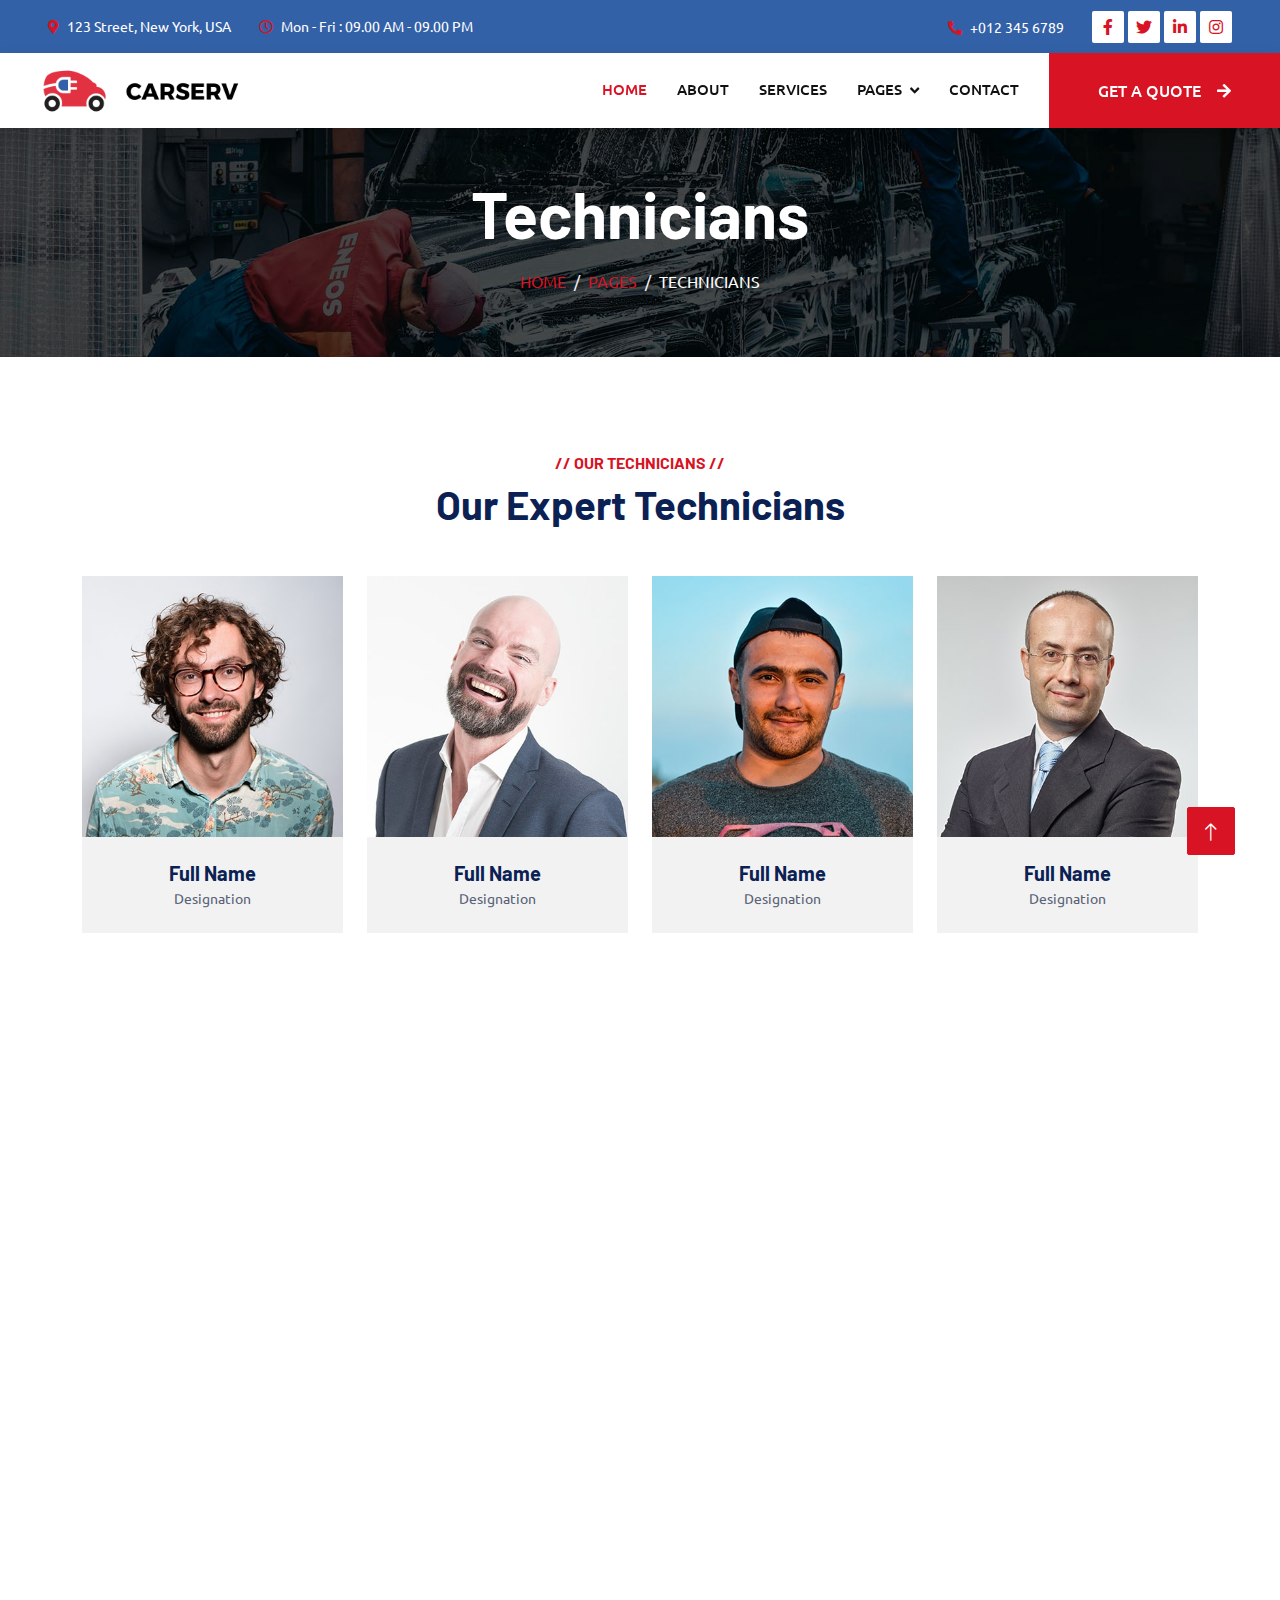
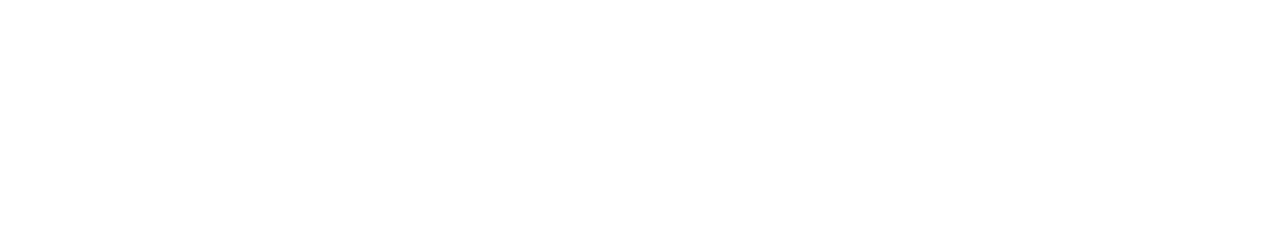
<file: team.html>
<!DOCTYPE html>
<html lang="en">

<head>
    <meta charset="utf-8">
    <title>CarServ - Car Repair HTML Template</title>
    <meta content="width=device-width, initial-scale=1.0" name="viewport">
    <meta content="" name="keywords">
    <meta content="" name="description">

    <!-- Favicon -->
    <link href="img/favicon.ico" rel="icon">

    <!-- Google Web Fonts -->
    <link rel="preconnect" href="https://fonts.googleapis.com">
    <link rel="preconnect" href="https://fonts.gstatic.com" crossorigin>
    <link href="https://fonts.googleapis.com/css2?family=Barlow:wght@600;700&family=Ubuntu:wght@400;500&display=swap" rel="stylesheet"> 

    <!-- Icon Font Stylesheet -->
    <link href="https://cdnjs.cloudflare.com/ajax/libs/font-awesome/5.10.0/css/all.min.css" rel="stylesheet">
    <link href="https://cdn.jsdelivr.net/npm/bootstrap-icons@1.4.1/font/bootstrap-icons.css" rel="stylesheet">

    <!-- Libraries Stylesheet -->
    <link href="lib/animate/animate.min.css" rel="stylesheet">
    <link href="lib/owlcarousel/assets/owl.carousel.min.css" rel="stylesheet">
    <link href="lib/tempusdominus/css/tempusdominus-bootstrap-4.min.css" rel="stylesheet" />

    <!-- Customized Bootstrap Stylesheet -->
    <link href="css/bootstrap.min.css" rel="stylesheet">

    <!-- Template Stylesheet -->
    <link href="css/style.css" rel="stylesheet">
</head>

<body>
    <!-- Spinner Start -->
    <div id="spinner" class="show bg-white position-fixed translate-middle w-100 vh-100 top-50 start-50 d-flex align-items-center justify-content-center">
        <div class="spinner-border text-primary" style="width: 3rem; height: 3rem;" role="status">
            <span class="sr-only">Loading...</span>
        </div>
    </div>
    <!-- Spinner End -->


    <!-- Topbar Start -->
    <div class="container-fluid p-0">
        <div class="row gx-0 d-none d-lg-flex">
            <div class="col-lg-7 px-5 text-start">
                <div class="h-100 d-inline-flex align-items-center py-3 me-4">
                    <small class="fa fa-map-marker-alt text-primary me-2"></small>
                    <small>123 Street, New York, USA</small>
                </div>
                <div class="h-100 d-inline-flex align-items-center py-3">
                    <small class="far fa-clock text-primary me-2"></small>
                    <small>Mon - Fri : 09.00 AM - 09.00 PM</small>
                </div>
            </div>
            <div class="col-lg-5 px-5 text-end">
                <div class="h-100 d-inline-flex align-items-center py-3 me-4">
                    <small class="fa fa-phone-alt text-primary me-2"></small>
                    <small>+012 345 6789</small>
                </div>
                <div class="h-100 d-inline-flex align-items-center">
                    <a class="btn btn-sm-square bg-white text-primary me-1" href=""><i class="fab fa-facebook-f"></i></a>
                    <a class="btn btn-sm-square bg-white text-primary me-1" href=""><i class="fab fa-twitter"></i></a>
                    <a class="btn btn-sm-square bg-white text-primary me-1" href=""><i class="fab fa-linkedin-in"></i></a>
                    <a class="btn btn-sm-square bg-white text-primary me-0" href=""><i class="fab fa-instagram"></i></a>
                </div>
            </div>
        </div>
    </div>
    <!-- Topbar End -->


    <!-- Navbar Start -->
    <nav class="navbar navbar-expand-lg bg-white navbar-light shadow sticky-top p-0">
        <div class="contain">
            <img src="img/logo.png">
        </div>
    </a>
    <button type="button" class="navbar-toggler me-4" data-bs-toggle="collapse" data-bs-target="#navbarCollapse">
        <span class="navbar-toggler-icon"></span>
    </button>
    <div class="collapse navbar-collapse" id="navbarCollapse">
        <div class="navbar-nav ms-auto p-4 p-lg-0">
            <a href="index.html" class="nav-item nav-link active">Home</a>
            <a href="about.html" class="nav-item nav-link">About</a>
            <a href="service.html" class="nav-item nav-link">Services</a>
            <div class="nav-item dropdown">
                <a href="#" class="nav-link dropdown-toggle" data-bs-toggle="dropdown">Pages</a>
                <div class="dropdown-menu fade-up m-0">
                    <a href="booking.html" class="dropdown-item">Booking</a>
                    <a href="team.html" class="dropdown-item">Technicians</a>
                    <a href="testimonial.html" class="dropdown-item">Testimonial</a>
                    <a href="404.html" class="dropdown-item">404 Page</a>
                </div>
            </div>
            <a href="contact.html" class="nav-item nav-link">Contact</a>
        </div>
        <a href="" class="btn btn-primary py-4 px-lg-5 d-none d-lg-block">Get A Quote<i class="fa fa-arrow-right ms-3"></i></a>
    </div>
</nav>
<!-- Navbar End -->


    <!-- Page Header Start -->
    <div class="container-fluid page-header mb-5 p-0" style="background-image: url(img/carousel-bg-2.jpg);">
        <div class="container-fluid page-header-inner py-5">
            <div class="container text-center">
                <h1 class="display-3 text-white mb-3 animated slideInDown">Technicians</h1>
                <nav aria-label="breadcrumb">
                    <ol class="breadcrumb justify-content-center text-uppercase">
                        <li class="breadcrumb-item"><a href="#">Home</a></li>
                        <li class="breadcrumb-item"><a href="#">Pages</a></li>
                        <li class="breadcrumb-item text-white active" aria-current="page">Technicians</li>
                    </ol>
                </nav>
            </div>
        </div>
    </div>
    <!-- Page Header End -->


    <!-- Team Start -->
    <div class="container-xxl py-5">
        <div class="container">
            <div class="text-center wow fadeInUp" data-wow-delay="0.1s">
                <h6 class="text-primary text-uppercase">// Our Technicians //</h6>
                <h1 class="mb-5">Our Expert Technicians</h1>
            </div>
            <div class="row g-4">
                <div class="col-lg-3 col-md-6 wow fadeInUp" data-wow-delay="0.1s">
                    <div class="team-item">
                        <div class="position-relative overflow-hidden">
                            <img class="img-fluid" src="img/team-1.jpg" alt="">
                            <div class="team-overlay position-absolute start-0 top-0 w-100 h-100">
                                <a class="btn btn-square mx-1" href=""><i class="fab fa-facebook-f"></i></a>
                                <a class="btn btn-square mx-1" href=""><i class="fab fa-twitter"></i></a>
                                <a class="btn btn-square mx-1" href=""><i class="fab fa-instagram"></i></a>
                            </div>
                        </div>
                        <div class="bg-light text-center p-4">
                            <h5 class="fw-bold mb-0">Full Name</h5>
                            <small>Designation</small>
                        </div>
                    </div>
                </div>
                <div class="col-lg-3 col-md-6 wow fadeInUp" data-wow-delay="0.3s">
                    <div class="team-item">
                        <div class="position-relative overflow-hidden">
                            <img class="img-fluid" src="img/team-2.jpg" alt="">
                            <div class="team-overlay position-absolute start-0 top-0 w-100 h-100">
                                <a class="btn btn-square mx-1" href=""><i class="fab fa-facebook-f"></i></a>
                                <a class="btn btn-square mx-1" href=""><i class="fab fa-twitter"></i></a>
                                <a class="btn btn-square mx-1" href=""><i class="fab fa-instagram"></i></a>
                            </div>
                        </div>
                        <div class="bg-light text-center p-4">
                            <h5 class="fw-bold mb-0">Full Name</h5>
                            <small>Designation</small>
                        </div>
                    </div>
                </div>
                <div class="col-lg-3 col-md-6 wow fadeInUp" data-wow-delay="0.5s">
                    <div class="team-item">
                        <div class="position-relative overflow-hidden">
                            <img class="img-fluid" src="img/team-3.jpg" alt="">
                            <div class="team-overlay position-absolute start-0 top-0 w-100 h-100">
                                <a class="btn btn-square mx-1" href=""><i class="fab fa-facebook-f"></i></a>
                                <a class="btn btn-square mx-1" href=""><i class="fab fa-twitter"></i></a>
                                <a class="btn btn-square mx-1" href=""><i class="fab fa-instagram"></i></a>
                            </div>
                        </div>
                        <div class="bg-light text-center p-4">
                            <h5 class="fw-bold mb-0">Full Name</h5>
                            <small>Designation</small>
                        </div>
                    </div>
                </div>
                <div class="col-lg-3 col-md-6 wow fadeInUp" data-wow-delay="0.7s">
                    <div class="team-item">
                        <div class="position-relative overflow-hidden">
                            <img class="img-fluid" src="img/team-4.jpg" alt="">
                            <div class="team-overlay position-absolute start-0 top-0 w-100 h-100">
                                <a class="btn btn-square mx-1" href=""><i class="fab fa-facebook-f"></i></a>
                                <a class="btn btn-square mx-1" href=""><i class="fab fa-twitter"></i></a>
                                <a class="btn btn-square mx-1" href=""><i class="fab fa-instagram"></i></a>
                            </div>
                        </div>
                        <div class="bg-light text-center p-4">
                            <h5 class="fw-bold mb-0">Full Name</h5>
                            <small>Designation</small>
                        </div>
                    </div>
                </div>
                <div class="col-lg-3 col-md-6 wow fadeInUp" data-wow-delay="0.1s">
                    <div class="team-item">
                        <div class="position-relative overflow-hidden">
                            <img class="img-fluid" src="img/team-2.jpg" alt="">
                            <div class="team-overlay position-absolute start-0 top-0 w-100 h-100">
                                <a class="btn btn-square mx-1" href=""><i class="fab fa-facebook-f"></i></a>
                                <a class="btn btn-square mx-1" href=""><i class="fab fa-twitter"></i></a>
                                <a class="btn btn-square mx-1" href=""><i class="fab fa-instagram"></i></a>
                            </div>
                        </div>
                        <div class="bg-light text-center p-4">
                            <h5 class="fw-bold mb-0">Full Name</h5>
                            <small>Designation</small>
                        </div>
                    </div>
                </div>
                <div class="col-lg-3 col-md-6 wow fadeInUp" data-wow-delay="0.3s">
                    <div class="team-item">
                        <div class="position-relative overflow-hidden">
                            <img class="img-fluid" src="img/team-3.jpg" alt="">
                            <div class="team-overlay position-absolute start-0 top-0 w-100 h-100">
                                <a class="btn btn-square mx-1" href=""><i class="fab fa-facebook-f"></i></a>
                                <a class="btn btn-square mx-1" href=""><i class="fab fa-twitter"></i></a>
                                <a class="btn btn-square mx-1" href=""><i class="fab fa-instagram"></i></a>
                            </div>
                        </div>
                        <div class="bg-light text-center p-4">
                            <h5 class="fw-bold mb-0">Full Name</h5>
                            <small>Designation</small>
                        </div>
                    </div>
                </div>
                <div class="col-lg-3 col-md-6 wow fadeInUp" data-wow-delay="0.5s">
                    <div class="team-item">
                        <div class="position-relative overflow-hidden">
                            <img class="img-fluid" src="img/team-4.jpg" alt="">
                            <div class="team-overlay position-absolute start-0 top-0 w-100 h-100">
                                <a class="btn btn-square mx-1" href=""><i class="fab fa-facebook-f"></i></a>
                                <a class="btn btn-square mx-1" href=""><i class="fab fa-twitter"></i></a>
                                <a class="btn btn-square mx-1" href=""><i class="fab fa-instagram"></i></a>
                            </div>
                        </div>
                        <div class="bg-light text-center p-4">
                            <h5 class="fw-bold mb-0">Full Name</h5>
                            <small>Designation</small>
                        </div>
                    </div>
                </div>
                <div class="col-lg-3 col-md-6 wow fadeInUp" data-wow-delay="0.7s">
                    <div class="team-item">
                        <div class="position-relative overflow-hidden">
                            <img class="img-fluid" src="img/team-1.jpg" alt="">
                            <div class="team-overlay position-absolute start-0 top-0 w-100 h-100">
                                <a class="btn btn-square mx-1" href=""><i class="fab fa-facebook-f"></i></a>
                                <a class="btn btn-square mx-1" href=""><i class="fab fa-twitter"></i></a>
                                <a class="btn btn-square mx-1" href=""><i class="fab fa-instagram"></i></a>
                            </div>
                        </div>
                        <div class="bg-light text-center p-4">
                            <h5 class="fw-bold mb-0">Full Name</h5>
                            <small>Designation</small>
                        </div>
                    </div>
                </div>
            </div>
        </div>
    </div>
    <!-- Team End -->


    <!-- Footer Start -->
    <div class="container-fluid bg-dark text-light footer pt-5 mt-5 wow fadeIn" data-wow-delay="0.1s">
        <div class="container py-5">
            <div class="row g-5">
                <div class="col-lg-3 col-md-6">
                    <h4 class="text-light mb-4">Address</h4>
                    <p class="mb-2"><i class="fa fa-map-marker-alt me-3"></i>123 Street, New York, USA</p>
                    <p class="mb-2"><i class="fa fa-phone-alt me-3"></i>+012 345 67890</p>
                    <p class="mb-2"><i class="fa fa-envelope me-3"></i>info@example.com</p>
                    <div class="d-flex pt-2">
                        <a class="btn btn-outline-light btn-social" href=""><i class="fab fa-twitter"></i></a>
                        <a class="btn btn-outline-light btn-social" href=""><i class="fab fa-facebook-f"></i></a>
                        <a class="btn btn-outline-light btn-social" href=""><i class="fab fa-youtube"></i></a>
                        <a class="btn btn-outline-light btn-social" href=""><i class="fab fa-linkedin-in"></i></a>
                    </div>
                </div>
                <div class="col-lg-3 col-md-6">
                    <h4 class="text-light mb-4">Opening Hours</h4>
                    <h6 class="text-light">Monday - Friday:</h6>
                    <p class="mb-4">09.00 AM - 09.00 PM</p>
                    <h6 class="text-light">Saturday - Sunday:</h6>
                    <p class="mb-0">09.00 AM - 12.00 PM</p>
                </div>
                <div class="col-lg-3 col-md-6">
                    <h4 class="text-light mb-4">Services</h4>
                    <a class="btn btn-link" href="">Diagnostic Test</a>
                    <a class="btn btn-link" href="">Engine Servicing</a>
                    <a class="btn btn-link" href="">Tires Replacement</a>
                    <a class="btn btn-link" href="">Oil Changing</a>
                    <a class="btn btn-link" href="">Vacuam Cleaning</a>
                </div>
                <div class="col-lg-3 col-md-6">
                    <h4 class="text-light mb-4">Newsletter</h4>
                    <p>Dolor amet sit justo amet elitr clita ipsum elitr est.</p>
                    <div class="position-relative mx-auto" style="max-width: 400px;">
                        <input class="form-control border-0 w-100 py-3 ps-4 pe-5" type="text" placeholder="Your email">
                        <button type="button" class="btn btn-primary py-2 position-absolute top-0 end-0 mt-2 me-2">SignUp</button>
                    </div>
                </div>
            </div>
        </div>
        <div class="container">
            <div class="copyright">
                <div class="row">
                    <div class="col-md-6 text-center text-md-start mb-3 mb-md-0">
                        &copy; <a class="border-bottom" href="#">Your Site Name</a>, All Right Reserved.

                        <!--/*** This template is free as long as you keep the footer author’s credit link/attribution link/backlink. If you'd like to use the template without the footer author’s credit link/attribution link/backlink, you can purchase the Credit Removal License from "https://htmlcodex.com/credit-removal". Thank you for your support. ***/-->
                        Designed By <a class="border-bottom" href="https://htmlcodex.com">HTML Codex</a>
                    </div>
                    <div class="col-md-6 text-center text-md-end">
                        <div class="footer-menu">
                            <a href="">Home</a>
                            <a href="">Cookies</a>
                            <a href="">Help</a>
                            <a href="">FQAs</a>
                        </div>
                    </div>
                </div>
            </div>
        </div>
    </div>
    <!-- Footer End -->


    <!-- Back to Top -->
    <a href="#" class="btn btn-lg btn-primary btn-lg-square back-to-top"><i class="bi bi-arrow-up"></i></a>


    <!-- JavaScript Libraries -->
    <script src="https://code.jquery.com/jquery-3.4.1.min.js"></script>
    <script src="https://cdn.jsdelivr.net/npm/bootstrap@5.0.0/dist/js/bootstrap.bundle.min.js"></script>
    <script src="lib/wow/wow.min.js"></script>
    <script src="lib/easing/easing.min.js"></script>
    <script src="lib/waypoints/waypoints.min.js"></script>
    <script src="lib/counterup/counterup.min.js"></script>
    <script src="lib/owlcarousel/owl.carousel.min.js"></script>
    <script src="lib/tempusdominus/js/moment.min.js"></script>
    <script src="lib/tempusdominus/js/moment-timezone.min.js"></script>
    <script src="lib/tempusdominus/js/tempusdominus-bootstrap-4.min.js"></script>

    <!-- Template Javascript -->
    <script src="js/main.js"></script>
</body>

</html>
</file>
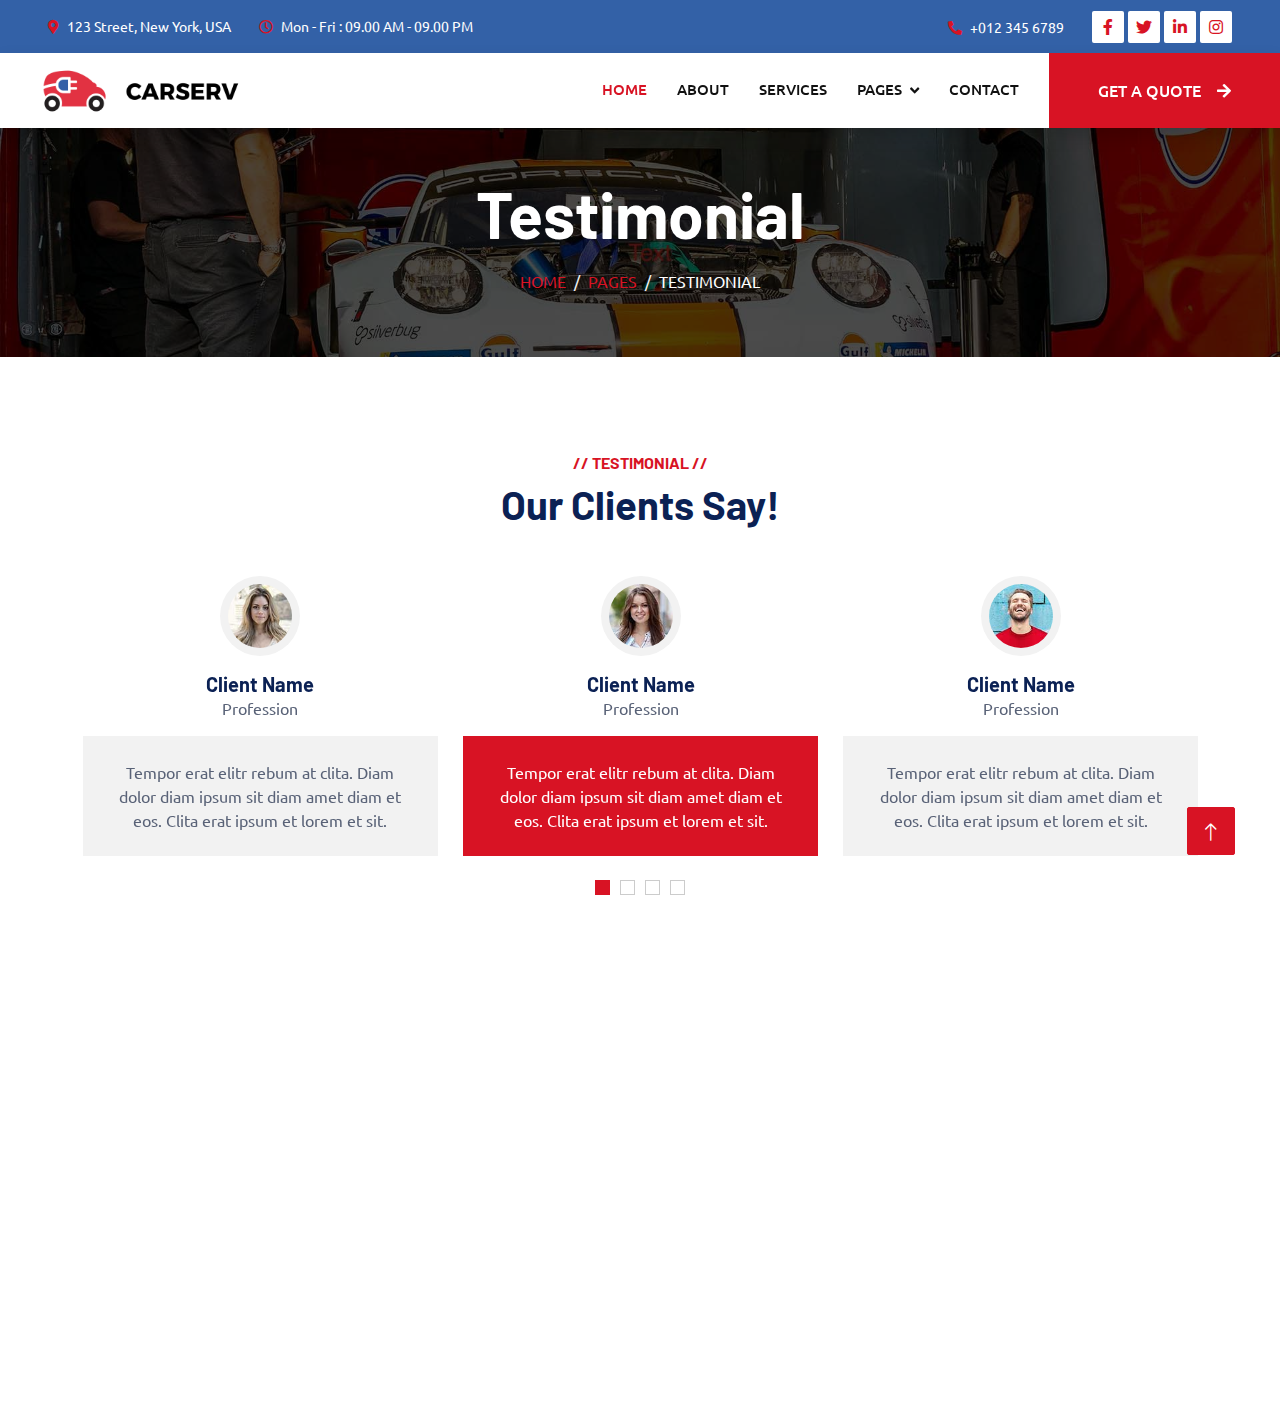
<file: testimonial.html>
<!DOCTYPE html>
<html lang="en">

<head>
    <meta charset="utf-8">
    <title>CarServ - Car Repair HTML Template</title>
    <meta content="width=device-width, initial-scale=1.0" name="viewport">
    <meta content="" name="keywords">
    <meta content="" name="description">

    <!-- Favicon -->
    <link href="img/favicon.ico" rel="icon">

    <!-- Google Web Fonts -->
    <link rel="preconnect" href="https://fonts.googleapis.com">
    <link rel="preconnect" href="https://fonts.gstatic.com" crossorigin>
    <link href="https://fonts.googleapis.com/css2?family=Barlow:wght@600;700&family=Ubuntu:wght@400;500&display=swap" rel="stylesheet"> 

    <!-- Icon Font Stylesheet -->
    <link href="https://cdnjs.cloudflare.com/ajax/libs/font-awesome/5.10.0/css/all.min.css" rel="stylesheet">
    <link href="https://cdn.jsdelivr.net/npm/bootstrap-icons@1.4.1/font/bootstrap-icons.css" rel="stylesheet">

    <!-- Libraries Stylesheet -->
    <link href="lib/animate/animate.min.css" rel="stylesheet">
    <link href="lib/owlcarousel/assets/owl.carousel.min.css" rel="stylesheet">
    <link href="lib/tempusdominus/css/tempusdominus-bootstrap-4.min.css" rel="stylesheet" />

    <!-- Customized Bootstrap Stylesheet -->
    <link href="css/bootstrap.min.css" rel="stylesheet">

    <!-- Template Stylesheet -->
    <link href="css/style.css" rel="stylesheet">
</head>

<body>
    <!-- Spinner Start -->
    <div id="spinner" class="show bg-white position-fixed translate-middle w-100 vh-100 top-50 start-50 d-flex align-items-center justify-content-center">
        <div class="spinner-border text-primary" style="width: 3rem; height: 3rem;" role="status">
            <span class="sr-only">Loading...</span>
        </div>
    </div>
    <!-- Spinner End -->


    <!-- Topbar Start -->
    <div class="container-fluid p-0">
        <div class="row gx-0 d-none d-lg-flex">
            <div class="col-lg-7 px-5 text-start">
                <div class="h-100 d-inline-flex align-items-center py-3 me-4">
                    <small class="fa fa-map-marker-alt text-primary me-2"></small>
                    <small>123 Street, New York, USA</small>
                </div>
                <div class="h-100 d-inline-flex align-items-center py-3">
                    <small class="far fa-clock text-primary me-2"></small>
                    <small>Mon - Fri : 09.00 AM - 09.00 PM</small>
                </div>
            </div>
            <div class="col-lg-5 px-5 text-end">
                <div class="h-100 d-inline-flex align-items-center py-3 me-4">
                    <small class="fa fa-phone-alt text-primary me-2"></small>
                    <small>+012 345 6789</small>
                </div>
                <div class="h-100 d-inline-flex align-items-center">
                    <a class="btn btn-sm-square bg-white text-primary me-1" href=""><i class="fab fa-facebook-f"></i></a>
                    <a class="btn btn-sm-square bg-white text-primary me-1" href=""><i class="fab fa-twitter"></i></a>
                    <a class="btn btn-sm-square bg-white text-primary me-1" href=""><i class="fab fa-linkedin-in"></i></a>
                    <a class="btn btn-sm-square bg-white text-primary me-0" href=""><i class="fab fa-instagram"></i></a>
                </div>
            </div>
        </div>
    </div>
    <!-- Topbar End -->


    <!-- Navbar Start -->
    <nav class="navbar navbar-expand-lg bg-white navbar-light shadow sticky-top p-0">
        <div class="contain">
            <img src="img/logo.png">
        </div>
    </a>
    <button type="button" class="navbar-toggler me-4" data-bs-toggle="collapse" data-bs-target="#navbarCollapse">
        <span class="navbar-toggler-icon"></span>
    </button>
    <div class="collapse navbar-collapse" id="navbarCollapse">
        <div class="navbar-nav ms-auto p-4 p-lg-0">
            <a href="index.html" class="nav-item nav-link active">Home</a>
            <a href="about.html" class="nav-item nav-link">About</a>
            <a href="service.html" class="nav-item nav-link">Services</a>
            <div class="nav-item dropdown">
                <a href="#" class="nav-link dropdown-toggle" data-bs-toggle="dropdown">Pages</a>
                <div class="dropdown-menu fade-up m-0">
                    <a href="booking.html" class="dropdown-item">Booking</a>
                    <a href="team.html" class="dropdown-item">Technicians</a>
                    <a href="testimonial.html" class="dropdown-item">Testimonial</a>
                    <a href="404.html" class="dropdown-item">404 Page</a>
                </div>
            </div>
            <a href="contact.html" class="nav-item nav-link">Contact</a>
        </div>
        <a href="" class="btn btn-primary py-4 px-lg-5 d-none d-lg-block">Get A Quote<i class="fa fa-arrow-right ms-3"></i></a>
    </div>
</nav>
<!-- Navbar End -->


    <!-- Page Header Start -->
    <div class="container-fluid page-header mb-5 p-0" style="background-image: url(img/carousel-bg-1.jpg);">
        <div class="container-fluid page-header-inner py-5">
            <div class="container text-center">
                <h1 class="display-3 text-white mb-3 animated slideInDown">Testimonial</h1>
                <nav aria-label="breadcrumb">
                    <ol class="breadcrumb justify-content-center text-uppercase">
                        <li class="breadcrumb-item"><a href="#">Home</a></li>
                        <li class="breadcrumb-item"><a href="#">Pages</a></li>
                        <li class="breadcrumb-item text-white active" aria-current="page">Testimonial</li>
                    </ol>
                </nav>
            </div>
        </div>
    </div>
    <!-- Page Header End -->


    <!-- Testimonial Start -->
    <div class="container-xxl py-5 wow fadeInUp" data-wow-delay="0.1s">
        <div class="container">
            <div class="text-center">
                <h6 class="text-primary text-uppercase">// Testimonial //</h6>
                <h1 class="mb-5">Our Clients Say!</h1>
            </div>
            <div class="owl-carousel testimonial-carousel position-relative">
                <div class="testimonial-item text-center">
                    <img class="bg-light rounded-circle p-2 mx-auto mb-3" src="img/testimonial-1.jpg" style="width: 80px; height: 80px;">
                    <h5 class="mb-0">Client Name</h5>
                    <p>Profession</p>
                    <div class="testimonial-text bg-light text-center p-4">
                    <p class="mb-0">Tempor erat elitr rebum at clita. Diam dolor diam ipsum sit diam amet diam et eos. Clita erat ipsum et lorem et sit.</p>
                    </div>
                </div>
                <div class="testimonial-item text-center">
                    <img class="bg-light rounded-circle p-2 mx-auto mb-3" src="img/testimonial-2.jpg" style="width: 80px; height: 80px;">
                    <h5 class="mb-0">Client Name</h5>
                    <p>Profession</p>
                    <div class="testimonial-text bg-light text-center p-4">
                    <p class="mb-0">Tempor erat elitr rebum at clita. Diam dolor diam ipsum sit diam amet diam et eos. Clita erat ipsum et lorem et sit.</p>
                    </div>
                </div>
                <div class="testimonial-item text-center">
                    <img class="bg-light rounded-circle p-2 mx-auto mb-3" src="img/testimonial-3.jpg" style="width: 80px; height: 80px;">
                    <h5 class="mb-0">Client Name</h5>
                    <p>Profession</p>
                    <div class="testimonial-text bg-light text-center p-4">
                    <p class="mb-0">Tempor erat elitr rebum at clita. Diam dolor diam ipsum sit diam amet diam et eos. Clita erat ipsum et lorem et sit.</p>
                    </div>
                </div>
                <div class="testimonial-item text-center">
                    <img class="bg-light rounded-circle p-2 mx-auto mb-3" src="img/testimonial-4.jpg" style="width: 80px; height: 80px;">
                    <h5 class="mb-0">Client Name</h5>
                    <p>Profession</p>
                    <div class="testimonial-text bg-light text-center p-4">
                    <p class="mb-0">Tempor erat elitr rebum at clita. Diam dolor diam ipsum sit diam amet diam et eos. Clita erat ipsum et lorem et sit.</p>
                    </div>
                </div>
            </div>
        </div>
    </div>
    <!-- Testimonial End -->
        

    <!-- Footer Start -->
    <div class="container-fluid bg-dark text-light footer pt-5 mt-5 wow fadeIn" data-wow-delay="0.1s">
        <div class="container py-5">
            <div class="row g-5">
                <div class="col-lg-3 col-md-6">
                    <h4 class="text-light mb-4">Address</h4>
                    <p class="mb-2"><i class="fa fa-map-marker-alt me-3"></i>123 Street, New York, USA</p>
                    <p class="mb-2"><i class="fa fa-phone-alt me-3"></i>+012 345 67890</p>
                    <p class="mb-2"><i class="fa fa-envelope me-3"></i>info@example.com</p>
                    <div class="d-flex pt-2">
                        <a class="btn btn-outline-light btn-social" href=""><i class="fab fa-twitter"></i></a>
                        <a class="btn btn-outline-light btn-social" href=""><i class="fab fa-facebook-f"></i></a>
                        <a class="btn btn-outline-light btn-social" href=""><i class="fab fa-youtube"></i></a>
                        <a class="btn btn-outline-light btn-social" href=""><i class="fab fa-linkedin-in"></i></a>
                    </div>
                </div>
                <div class="col-lg-3 col-md-6">
                    <h4 class="text-light mb-4">Opening Hours</h4>
                    <h6 class="text-light">Monday - Friday:</h6>
                    <p class="mb-4">09.00 AM - 09.00 PM</p>
                    <h6 class="text-light">Saturday - Sunday:</h6>
                    <p class="mb-0">09.00 AM - 12.00 PM</p>
                </div>
                <div class="col-lg-3 col-md-6">
                    <h4 class="text-light mb-4">Services</h4>
                    <a class="btn btn-link" href="">Diagnostic Test</a>
                    <a class="btn btn-link" href="">Engine Servicing</a>
                    <a class="btn btn-link" href="">Tires Replacement</a>
                    <a class="btn btn-link" href="">Oil Changing</a>
                    <a class="btn btn-link" href="">Vacuam Cleaning</a>
                </div>
                <div class="col-lg-3 col-md-6">
                    <h4 class="text-light mb-4">Newsletter</h4>
                    <p>Dolor amet sit justo amet elitr clita ipsum elitr est.</p>
                    <div class="position-relative mx-auto" style="max-width: 400px;">
                        <input class="form-control border-0 w-100 py-3 ps-4 pe-5" type="text" placeholder="Your email">
                        <button type="button" class="btn btn-primary py-2 position-absolute top-0 end-0 mt-2 me-2">SignUp</button>
                    </div>
                </div>
            </div>
        </div>
        <div class="container">
            <div class="copyright">
                <div class="row">
                    <div class="col-md-6 text-center text-md-start mb-3 mb-md-0">
                        &copy; <a class="border-bottom" href="#">Your Site Name</a>, All Right Reserved.

                        <!--/*** This template is free as long as you keep the footer author’s credit link/attribution link/backlink. If you'd like to use the template without the footer author’s credit link/attribution link/backlink, you can purchase the Credit Removal License from "https://htmlcodex.com/credit-removal". Thank you for your support. ***/-->
                        Designed By <a class="border-bottom" href="https://htmlcodex.com">HTML Codex</a>
                    </div>
                    <div class="col-md-6 text-center text-md-end">
                        <div class="footer-menu">
                            <a href="">Home</a>
                            <a href="">Cookies</a>
                            <a href="">Help</a>
                            <a href="">FQAs</a>
                        </div>
                    </div>
                </div>
            </div>
        </div>
    </div>
    <!-- Footer End -->


    <!-- Back to Top -->
    <a href="#" class="btn btn-lg btn-primary btn-lg-square back-to-top"><i class="bi bi-arrow-up"></i></a>


    <!-- JavaScript Libraries -->
    <script src="https://code.jquery.com/jquery-3.4.1.min.js"></script>
    <script src="https://cdn.jsdelivr.net/npm/bootstrap@5.0.0/dist/js/bootstrap.bundle.min.js"></script>
    <script src="lib/wow/wow.min.js"></script>
    <script src="lib/easing/easing.min.js"></script>
    <script src="lib/waypoints/waypoints.min.js"></script>
    <script src="lib/counterup/counterup.min.js"></script>
    <script src="lib/owlcarousel/owl.carousel.min.js"></script>
    <script src="lib/tempusdominus/js/moment.min.js"></script>
    <script src="lib/tempusdominus/js/moment-timezone.min.js"></script>
    <script src="lib/tempusdominus/js/tempusdominus-bootstrap-4.min.js"></script>

    <!-- Template Javascript -->
    <script src="js/main.js"></script>
</body>

</html>
</file>
<file: css/style.css>
/********** Template CSS **********/

.contain{
    display: flex;
    margin-left: 40px;
}
.contain img{
    width: 200px;
}
.container-fluid{
    background-color: #3361a7;
}
.container-fluid small{
    color: white;
}
.back-color{
    background-color: #3361a7;
}
.white-txt{
    color: white;
}
:root {
    --primary: #D81324;
    --secondary: #0B2154;
    --light: #F2F2F2;
    --dark: #111111;
}

.fw-medium {
    font-weight: 600 !important;
}

.back-to-top {
    position: fixed;
    display: none;
    right: 45px;
    bottom: 45px;
    z-index: 99;
}


/*** Spinner ***/
#spinner {
    opacity: 0;
    visibility: hidden;
    transition: opacity .5s ease-out, visibility 0s linear .5s;
    z-index: 99999;
}

#spinner.show {
    transition: opacity .5s ease-out, visibility 0s linear 0s;
    visibility: visible;
    opacity: 1;
}


/*** Button ***/
.btn {
    font-weight: 500;
    text-transform: uppercase;
    transition: .5s;
}

.btn.btn-primary,
.btn.btn-secondary {
    color: #FFFFFF;
}

.btn-square {
    width: 38px;
    height: 38px;
}

.btn-sm-square {
    width: 32px;
    height: 32px;
}

.btn-lg-square {
    width: 48px;
    height: 48px;
}

.btn-square,
.btn-sm-square,
.btn-lg-square {
    padding: 0;
    display: flex;
    align-items: center;
    justify-content: center;
    font-weight: normal;
    border-radius: 2px;
}


/*** Navbar ***/
.navbar .dropdown-toggle::after {
    border: none;
    content: "\f107";
    font-family: "Font Awesome 5 Free";
    font-weight: 900;
    vertical-align: middle;
    margin-left: 8px;
}

.navbar-light .navbar-nav .nav-link {
    margin-right: 30px;
    padding: 25px 0;
    color: #FFFFFF;
    font-size: 15px;
    text-transform: uppercase;
    outline: none;
}

.navbar-light .navbar-nav .nav-link:hover,
.navbar-light .navbar-nav .nav-link.active {
    color: var(--primary);
}

@media (max-width: 991.98px) {
    .navbar-light .navbar-nav .nav-link  {
        margin-right: 0;
        padding: 10px 0;
    }

    .navbar-light .navbar-nav {
        border-top: 1px solid #EEEEEE;
    }
}

.navbar-light .navbar-brand,
.navbar-light a.btn {
    height: 75px;
}

.navbar-light .navbar-nav .nav-link {
    color: var(--dark);
    font-weight: 500;
}

.navbar-light.sticky-top {
    top: -100px;
    transition: .5s;
}

@media (min-width: 992px) {
    .navbar .nav-item .dropdown-menu {
        display: block;
        border: none;
        margin-top: 0;
        top: 150%;
        opacity: 0;
        visibility: hidden;
        transition: .5s;
    }

    .navbar .nav-item:hover .dropdown-menu {
        top: 100%;
        visibility: visible;
        transition: .5s;
        opacity: 1;
    }
}


/*** Header ***/
.carousel-caption {
    top: 0;
    left: 0;
    right: 0;
    bottom: 0;
    background: rgba(0, 0, 0, .7);
    z-index: 1;
}

.carousel-control-prev,
.carousel-control-next {
    width: 10%;
}

.carousel-control-prev-icon,
.carousel-control-next-icon {
    width: 3rem;
    height: 3rem;
}

@media (max-width: 768px) {
    #header-carousel .carousel-item {
        position: relative;
        min-height: 450px;
    }
    
    #header-carousel .carousel-item img {
        position: absolute;
        width: 100%;
        height: 100%;
        object-fit: cover;
    }
}

.page-header {
    background-position: center center;
    background-repeat: no-repeat;
    background-size: cover;
}

.page-header-inner {
    background: rgba(0, 0, 0, .7);
}

.breadcrumb-item + .breadcrumb-item::before {
    color: var(--light);
}


/*** Facts ***/
.fact {
    background: linear-gradient(rgba(0, 0, 0, .7), rgba(0, 0, 0, .7)), url(../img/background.png);
    background-position: center center;
    background-repeat: no-repeat;
    background-size: cover;
}


/*** Service ***/
.service .nav .nav-link {
    background: var(--light);
    transition: .5s;
}

.service .nav .nav-link.active {
    background: var(--primary);
}

.service .nav .nav-link.active h4 {
    color: #FFFFFF !important;
}


/*** Booking ***/
.booking {
    background: linear-gradient(rgba(0, 0, 0, .7), rgba(0, 0, 0, .7)), url(../img/background.png) center center no-repeat;
    background-size: cover;
}

.bootstrap-datetimepicker-widget.bottom {
    top: auto !important;
}

.bootstrap-datetimepicker-widget .table * {
    border-bottom-width: 0px;
}

.bootstrap-datetimepicker-widget .table th {
    font-weight: 500;
}

.bootstrap-datetimepicker-widget.dropdown-menu {
    padding: 10px;
    border-radius: 2px;
}

.bootstrap-datetimepicker-widget table td.active,
.bootstrap-datetimepicker-widget table td.active:hover {
    background: var(--primary);
}

.bootstrap-datetimepicker-widget table td.today::before {
    border-bottom-color: var(--primary);
}


/*** Team ***/
.team-item .team-overlay {
    display: flex;
    align-items: center;
    justify-content: center;
    background: var(--primary);
    transform: scale(0);
    transition: .5s;
}

.team-item:hover .team-overlay {
    transform: scale(1);
}

.team-item .team-overlay .btn {
    color: var(--primary);
    background: #FFFFFF;
}

.team-item .team-overlay .btn:hover {
    color: #FFFFFF;
    background: var(--secondary)
}


/*** Testimonial ***/
.testimonial-carousel .owl-item .testimonial-text,
.testimonial-carousel .owl-item.center .testimonial-text * {
    transition: .5s;
}

.testimonial-carousel .owl-item.center .testimonial-text {
    background: var(--primary) !important;
}

.testimonial-carousel .owl-item.center .testimonial-text * {
    color: #FFFFFF !important;
}

.testimonial-carousel .owl-dots {
    margin-top: 24px;
    display: flex;
    align-items: flex-end;
    justify-content: center;
}

.testimonial-carousel .owl-dot {
    position: relative;
    display: inline-block;
    margin: 0 5px;
    width: 15px;
    height: 15px;
    border: 1px solid #CCCCCC;
    transition: .5s;
}

.testimonial-carousel .owl-dot.active {
    background: var(--primary);
    border-color: var(--primary);
}


/*** Footer ***/
.footer {
    background: linear-gradient(rgba(0, 0, 0, .9), rgba(0, 0, 0, .9)), url(../img/background.png) center center no-repeat;
    background-size: cover;
}

.footer .btn.btn-social {
    margin-right: 5px;
    width: 35px;
    height: 35px;
    display: flex;
    align-items: center;
    justify-content: center;
    color: var(--light);
    border: 1px solid #FFFFFF;
    border-radius: 35px;
    transition: .3s;
}

.footer .btn.btn-social:hover {
    color: var(--primary);
}

.footer .btn.btn-link {
    display: block;
    margin-bottom: 5px;
    padding: 0;
    text-align: left;
    color: #FFFFFF;
    font-size: 15px;
    font-weight: normal;
    text-transform: capitalize;
    transition: .3s;
}

.footer .btn.btn-link::before {
    position: relative;
    content: "\f105";
    font-family: "Font Awesome 5 Free";
    font-weight: 900;
    margin-right: 10px;
}

.footer .btn.btn-link:hover {
    letter-spacing: 1px;
    box-shadow: none;
}

.footer .copyright {
    padding: 25px 0;
    font-size: 15px;
    border-top: 1px solid rgba(256, 256, 256, .1);
}

.footer .copyright a {
    color: var(--light);
}

.footer .footer-menu a {
    margin-right: 15px;
    padding-right: 15px;
    border-right: 1px solid rgba(255, 255, 255, .3);
}

.footer .footer-menu a:last-child {
    margin-right: 0;
    padding-right: 0;
    border-right: none;
}
</file>
